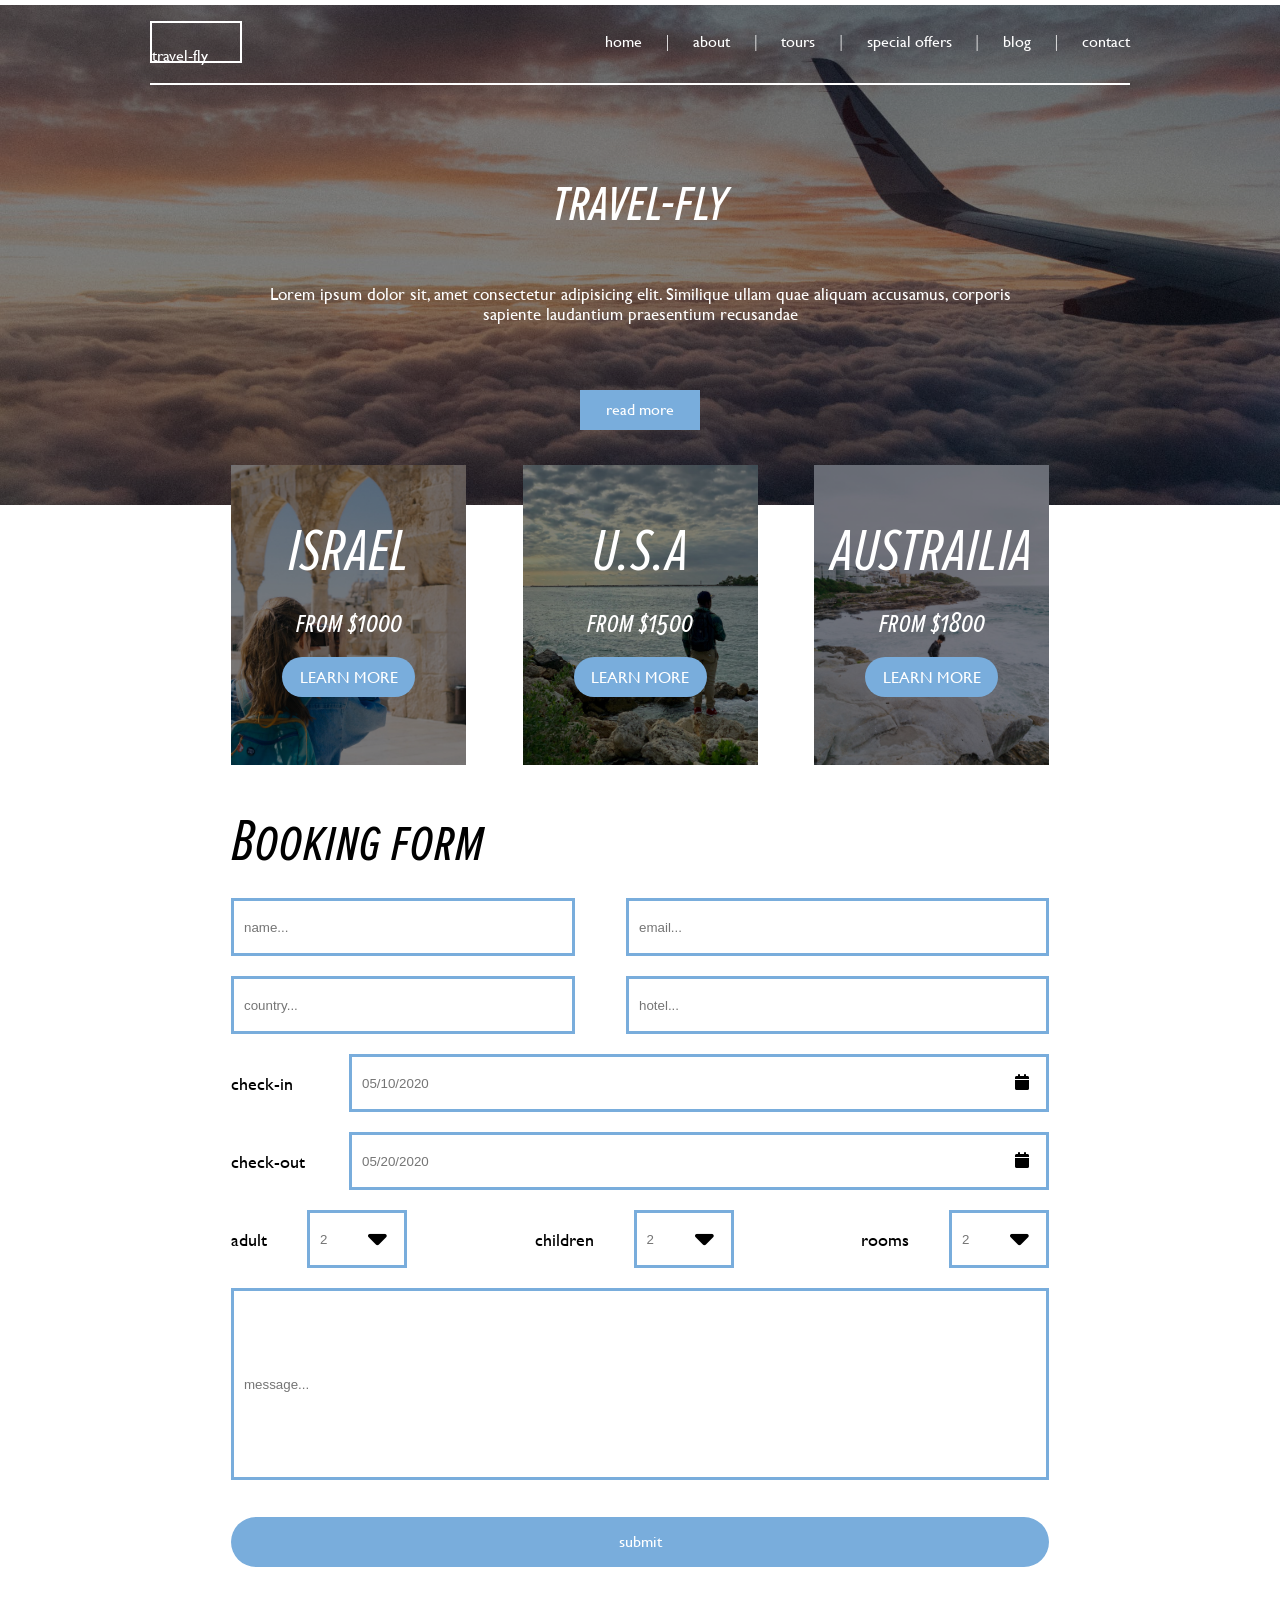
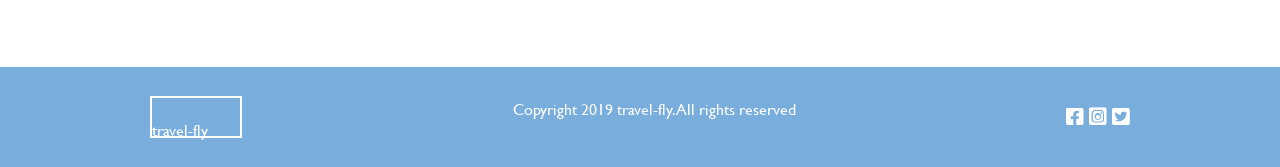
<file: index.html>
<!DOCTYPE html>
<html lang="en">
  <head>
    <meta charset="UTF-8" />
    <meta http-equiv="X-UA-Compatible" content="IE=edge" />
    <meta name="viewport" content="width=device-width, initial-scale=1.0" />
    <title>Start Fly | Travel is Good!</title>
    <link
      rel="stylesheet"
      href="https://cdnjs.cloudflare.com/ajax/libs/font-awesome/6.0.0/css/all.min.css"
      integrity="sha512-9usAa10IRO0HhonpyAIVpjrylPvoDwiPUiKdWk5t3PyolY1cOd4DSE0Ga+ri4AuTroPR5aQvXU9xC6qOPnzFeg=="
      crossorigin="anonymous"
      referrerpolicy="no-referrer"
    />
    <link rel="stylesheet" href="css/styles.css" />
  </head>
  <body>
    <nav>
      <div class="logo">
        <p>travel-fly</p>
      </div>
      <div class="links">
        <a href="index.html">home</a>
        <span>|</span>
        <a href="about.html">about</a>
        <span>|</span>
        <a href="tours.html">tours</a>
        <span>|</span>
        <a href="#">special offers</a>
        <span>|</span>
        <a href="#">blog</a>
        <span>|</span>
        <a href="#">contact</a>
      </div>
    </nav>
    <div class="banner">
      <div class="banner-header1">
        <p>travel-fly</p>
      </div>
      <div class="banner-header2">
        <p>
          Lorem ipsum dolor sit, amet consectetur adipisicing elit. Similique
          ullam quae aliquam accusamus, corporis sapiente laudantium praesentium
          recusandae
        </p>
      </div>
      <div class="read-more">
        <p>read more</p>
      </div>
    </div>

    <div class="form-content">
      <div class="packages-container">
        <div class="package1">
          <div class="package-header">
            <p>ISRAEL</p>
          </div>
          <div class="money">
            <p>from $1000</p>
          </div>
          <div class="learn-more">
            <a href="tour1.html">LEARN MORE</a>
          </div>
        </div>

        <div class="package2">
          <div class="package-header">
            <p>U.S.A</p>
          </div>
          <div class="money">
            <p>from $1500</p>
          </div>
          <div class="learn-more">
            <a href="tour2.html">LEARN MORE</a>
          </div>
        </div>

        <div class="package3">
          <div class="package-header">
            <p>AUSTRAILIA</p>
          </div>
          <div class="money">
            <p>from $1800</p>
          </div>
          <div class="learn-more">
            <a href="tour3.html">LEARN MORE</a>
          </div>
        </div>
      </div>

      <div class="booking">
        <p>Booking form</p>
      </div>

      <div class="top-boxes">
        <div class="holder">
          <input type="text" id="fName" placeholder="name..." />
        </div>

        <div class="holder">
          <input
            type="email"
            class="long-box"
            id="email"
            placeholder="email..."
          />
        </div>
      </div>

      <div class="top-boxes">
        <div class="holder">
          <input type="text" id="fName" placeholder="country..." />
        </div>

        <div class="holder">
          <input
            type="email"
            class="long-box"
            id="email"
            placeholder="hotel..."
          />
        </div>
      </div>

      <div class="middle-boxes">
        <div class="check">check-in</div>
        <div class="holder">
          <input type="text" id="fName" placeholder="05/10/2020" />
          <i class="fa-solid fa-calendar"></i>
        </div>
      </div>

      <div class="middle-boxes">
        <div class="check">check-out</div>
        <div class="holder">
          <input type="text" id="fName" placeholder="05/20/2020" />
          <i class="fa-solid fa-calendar"></i>
        </div>
      </div>

      <div class="bottom-container">
        <div class="bottom-boxes">
          <div class="check">adult</div>
          <div class="holder">
            <input type="text" id="fName" placeholder="2" />
            <i class="fa-solid fa-caret-down"></i>
          </div>
        </div>

        <div class="bottom-boxes">
          <div class="check">children</div>
          <div class="holder">
            <input type="text" id="fName" placeholder="2" />
            <i class="fa-solid fa-caret-down"></i>
          </div>
        </div>

        <div class="bottom-boxes">
          <div class="check">rooms</div>
          <div class="holder">
            <input type="text" id="fName" placeholder="2" />
            <i class="fa-solid fa-caret-down"></i>
          </div>
        </div>
      </div>

      <div class="message-box">
        <div class="holder">
          <input type="text" id="fName" placeholder="message..." />
        </div>
      </div>

      <div class="submit">
        <p>submit</p>
      </div>
    </div>

    <div class="footer">
      <div class="footer-container">
        <div class="logo-footer">
          <p>travel-fly</p>
        </div>
        <div class="footer-text">
          <p>Copyright 2019 travel-fly. All rights reserved</p>
        </div>
        <div class="icons">
          <i class="fab fa-facebook-square"></i>
          <i class="fa-brands fa-instagram-square"></i>
          <i class="fa-brands fa-twitter-square"></i>
        </div>
      </div>
    </div>
  </body>
</html>
</file>
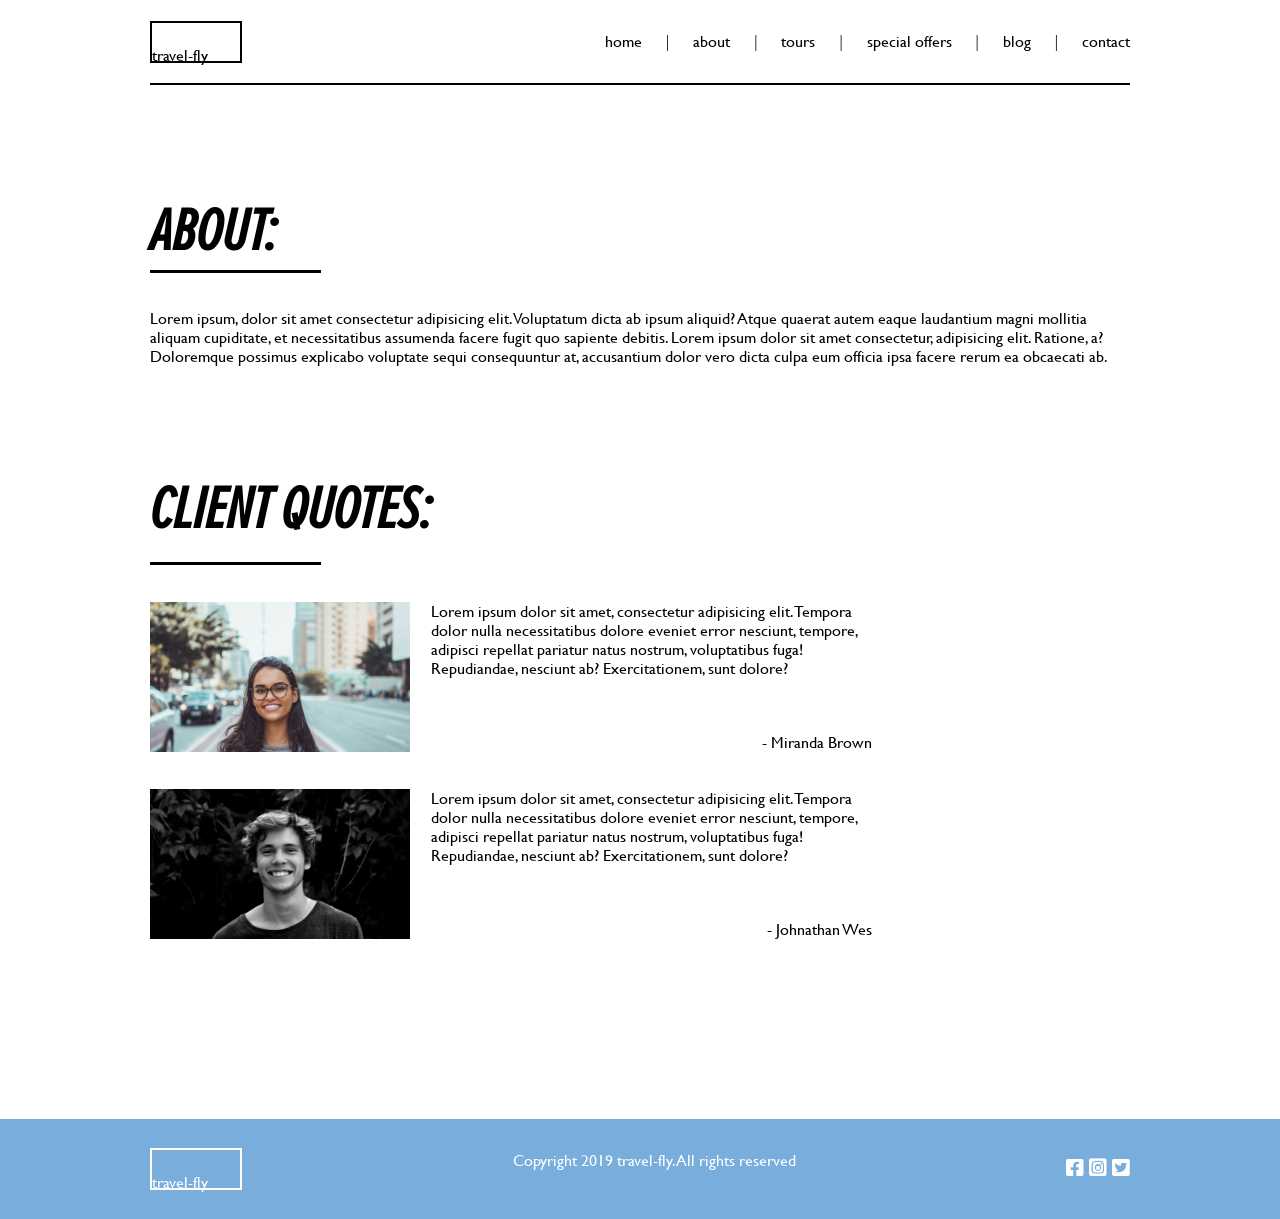
<file: about.html>
<!DOCTYPE html>
<html lang="en">
  <head>
    <meta charset="UTF-8" />
    <meta http-equiv="X-UA-Compatible" content="IE=edge" />
    <meta name="viewport" content="width=device-width, initial-scale=1.0" />
    <title>Tours</title>
    <link
      rel="stylesheet"
      href="https://cdnjs.cloudflare.com/ajax/libs/font-awesome/6.0.0/css/all.min.css"
      integrity="sha512-9usAa10IRO0HhonpyAIVpjrylPvoDwiPUiKdWk5t3PyolY1cOd4DSE0Ga+ri4AuTroPR5aQvXU9xC6qOPnzFeg=="
      crossorigin="anonymous"
      referrerpolicy="no-referrer"
    />
    <link rel="stylesheet" href="css/styles.css" />
  </head>
  <body>
    <nav class="black-nav">
      <div class="logo-black">
        <p>travel-fly</p>
      </div>
      <div class="links-black">
        <a href="index.html">home</a>
        <span>|</span>
        <a href="about.html">about</a>
        <span>|</span>
        <a href="tours.html">tours</a>
        <span>|</span>
        <a href="#">special offers</a>
        <span>|</span>
        <a href="#">blog</a>
        <span>|</span>
        <a href="#">contact</a>
      </div>
    </nav>
    <div id="app">
      <div class="about">
        <div class="about-header">
          <h1>ABOUT:</h1>
          <div class="rect"></div>
          <p>
            Lorem ipsum, dolor sit amet consectetur adipisicing elit. Voluptatum
            dicta ab ipsum aliquid? Atque quaerat autem eaque laudantium magni
            mollitia aliquam cupiditate, et necessitatibus assumenda facere
            fugit quo sapiente debitis. Lorem ipsum dolor sit amet consectetur,
            adipisicing elit. Ratione, a? Doloremque possimus explicabo
            voluptate sequi consequuntur at, accusantium dolor vero dicta culpa
            eum officia ipsa facere rerum ea obcaecati ab.
          </p>
        </div>
        <div class="about-client-quotes">
          <h1 class="client-quote-title">CLIENT QUOTES:</h1>
          <div class="rect"></div>
          <div class="client-box">
            <div class="client-image">
              <img src="images/about-client-01.jpg" alt="img1" />
            </div>
            <div class="client-quote">
              <p>
                Lorem ipsum dolor sit amet, consectetur adipisicing elit.
                Tempora dolor nulla necessitatibus dolore eveniet error
                nesciunt, tempore, adipisci repellat pariatur natus nostrum,
                voluptatibus fuga! Repudiandae, nesciunt ab? Exercitationem,
                sunt dolore?
              </p>
            </div>
            <div class="client-name">- Miranda Brown</div>
          </div>
          <div class="client-box">
            <div class="client-image">
              <img src="images/about-client-02.jpg" alt="img1" />
            </div>
            <div class="client-quote">
              <p>
                Lorem ipsum dolor sit amet, consectetur adipisicing elit.
                Tempora dolor nulla necessitatibus dolore eveniet error
                nesciunt, tempore, adipisci repellat pariatur natus nostrum,
                voluptatibus fuga! Repudiandae, nesciunt ab? Exercitationem,
                sunt dolore?
              </p>
            </div>
            <div class="client-name">- Johnathan Wes</div>
          </div>
        </div>
      </div>
    </div>
    <div class="footer">
      <div class="footer-container">
        <div class="logo-footer">
          <p>travel-fly</p>
        </div>
        <div class="footer-text">
          <p>Copyright 2019 travel-fly. All rights reserved</p>
        </div>
        <div class="icons">
          <i class="fab fa-facebook-square"></i>
          <i class="fa-brands fa-instagram-square"></i>
          <i class="fa-brands fa-twitter-square"></i>
        </div>
      </div>
    </div>
  </body>
</html>
</file>
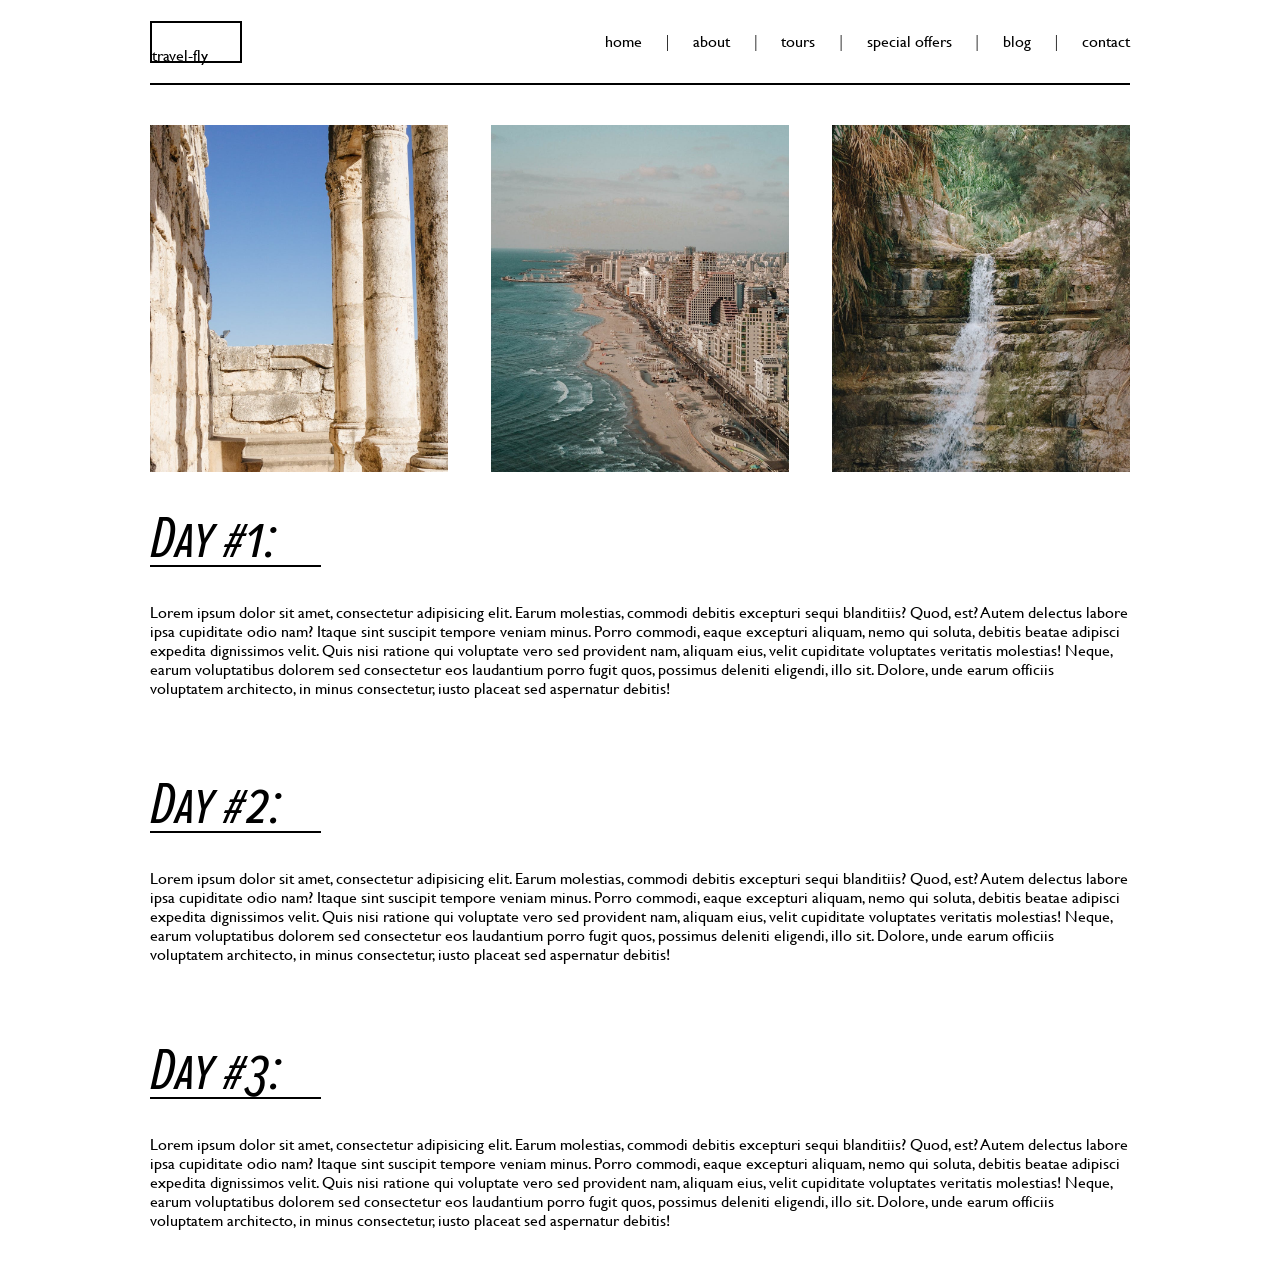
<file: tour1.html>
<!DOCTYPE html>
<html lang="en">
  <head>
    <meta charset="UTF-8" />
    <meta http-equiv="X-UA-Compatible" content="IE=edge" />
    <meta name="viewport" content="width=device-width, initial-scale=1.0" />
    <title>Tour 1</title>
    <link
      rel="stylesheet"
      href="https://cdnjs.cloudflare.com/ajax/libs/font-awesome/6.0.0/css/all.min.css"
      integrity="sha512-9usAa10IRO0HhonpyAIVpjrylPvoDwiPUiKdWk5t3PyolY1cOd4DSE0Ga+ri4AuTroPR5aQvXU9xC6qOPnzFeg=="
      crossorigin="anonymous"
      referrerpolicy="no-referrer"
    />
    <link rel="stylesheet" href="css/styles.css" />
  </head>
  <body>
    <nav class="black-nav">
      <div class="logo-black">
        <p>travel-fly</p>
      </div>
      <div class="links-black">
        <a href="index.html">home</a>
        <span>|</span>
        <a href="about.html">about</a>
        <span>|</span>
        <a href="tours.html">tours</a>
        <span>|</span>
        <a href="#">special offers</a>
        <span>|</span>
        <a href="#">blog</a>
        <span>|</span>
        <a href="#">contact</a>
      </div>
    </nav>

    <div class="tour1-hero">
      <div class="tour1-img"></div>
    </div>

    <div class="tour-image-container">
      <div class="tour-images">
        <div class="tour-image-1"></div>
        <div class="tour-image-2"></div>
        <div class="tour-image-3"></div>
      </div>
    </div>

    <div class="tour-text-form">
      <div class="tour-text-container">
        <div class="tour-text">
          <div class="tour-text-h1-1">Day #1:</div>
          <div class="underline"></div>
          <p>
            Lorem ipsum dolor sit amet, consectetur adipisicing elit. Earum
            molestias, commodi debitis excepturi sequi blanditiis? Quod, est?
            Autem delectus labore ipsa cupiditate odio nam? Itaque sint suscipit
            tempore veniam minus. Porro commodi, eaque excepturi aliquam, nemo
            qui soluta, debitis beatae adipisci expedita dignissimos velit. Quis
            nisi ratione qui voluptate vero sed provident nam, aliquam eius,
            velit cupiditate voluptates veritatis molestias! Neque, earum
            voluptatibus dolorem sed consectetur eos laudantium porro fugit
            quos, possimus deleniti eligendi, illo sit. Dolore, unde earum
            officiis voluptatem architecto, in minus consectetur, iusto placeat
            sed aspernatur debitis!
          </p>
        </div>
        <div class="tour-text">
          <div class="tour-text-h1-1">Day #2:</div>
          <div class="underline"></div>
          <p>
            Lorem ipsum dolor sit amet, consectetur adipisicing elit. Earum
            molestias, commodi debitis excepturi sequi blanditiis? Quod, est?
            Autem delectus labore ipsa cupiditate odio nam? Itaque sint suscipit
            tempore veniam minus. Porro commodi, eaque excepturi aliquam, nemo
            qui soluta, debitis beatae adipisci expedita dignissimos velit. Quis
            nisi ratione qui voluptate vero sed provident nam, aliquam eius,
            velit cupiditate voluptates veritatis molestias! Neque, earum
            voluptatibus dolorem sed consectetur eos laudantium porro fugit
            quos, possimus deleniti eligendi, illo sit. Dolore, unde earum
            officiis voluptatem architecto, in minus consectetur, iusto placeat
            sed aspernatur debitis!
          </p>
        </div>
        <div class="tour-text">
          <div class="tour-text-h1-1">Day #3:</div>
          <div class="underline"></div>
          <p>
            Lorem ipsum dolor sit amet, consectetur adipisicing elit. Earum
            molestias, commodi debitis excepturi sequi blanditiis? Quod, est?
            Autem delectus labore ipsa cupiditate odio nam? Itaque sint suscipit
            tempore veniam minus. Porro commodi, eaque excepturi aliquam, nemo
            qui soluta, debitis beatae adipisci expedita dignissimos velit. Quis
            nisi ratione qui voluptate vero sed provident nam, aliquam eius,
            velit cupiditate voluptates veritatis molestias! Neque, earum
            voluptatibus dolorem sed consectetur eos laudantium porro fugit
            quos, possimus deleniti eligendi, illo sit. Dolore, unde earum
            officiis voluptatem architecto, in minus consectetur, iusto placeat
            sed aspernatur debitis!
          </p>
        </div>
      </div>
    </div>
  </body>
</html>
</file>
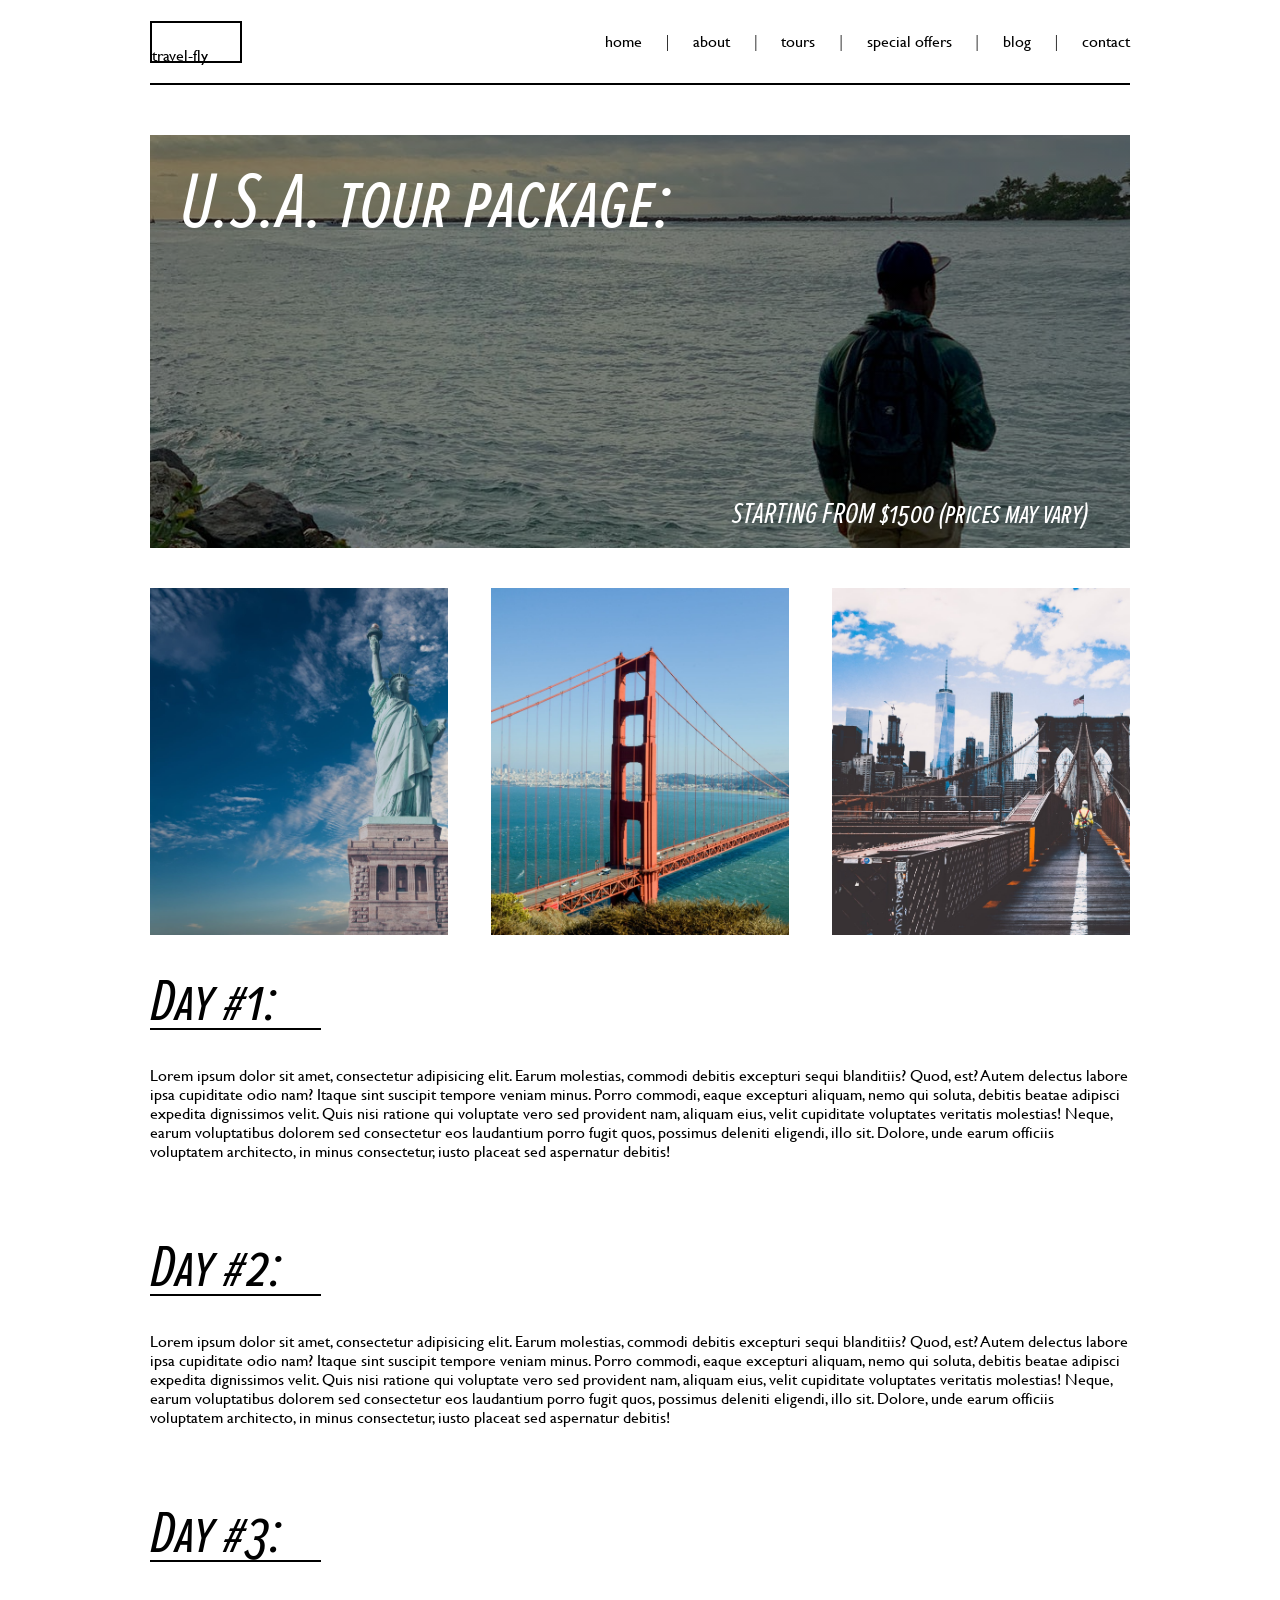
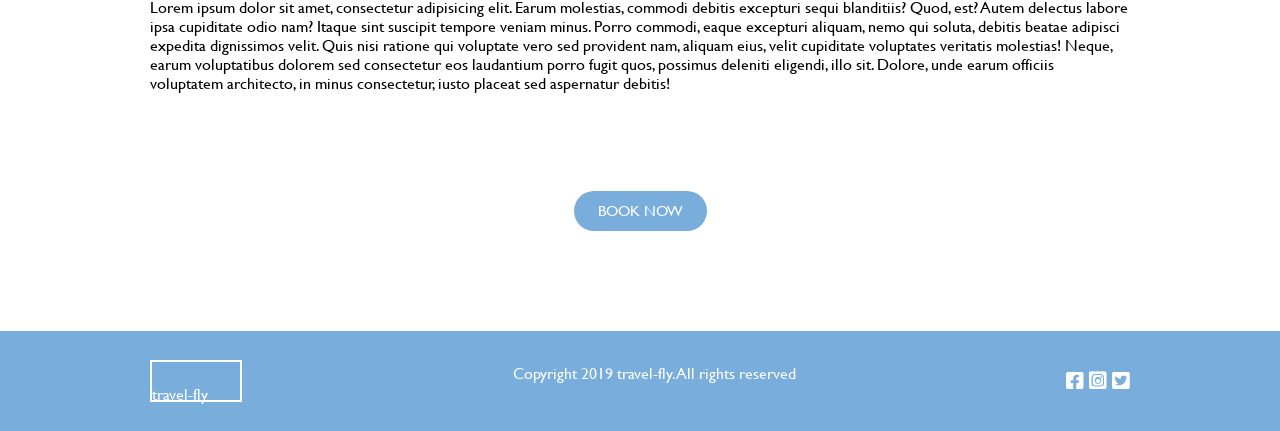
<file: tour2.html>
<!DOCTYPE html>
<html lang="en">
  <head>
    <meta charset="UTF-8" />
    <meta http-equiv="X-UA-Compatible" content="IE=edge" />
    <meta name="viewport" content="width=device-width, initial-scale=1.0" />
    <title>Tour 2</title>
    <link
      rel="stylesheet"
      href="https://cdnjs.cloudflare.com/ajax/libs/font-awesome/6.0.0/css/all.min.css"
      integrity="sha512-9usAa10IRO0HhonpyAIVpjrylPvoDwiPUiKdWk5t3PyolY1cOd4DSE0Ga+ri4AuTroPR5aQvXU9xC6qOPnzFeg=="
      crossorigin="anonymous"
      referrerpolicy="no-referrer"
    />
    <link rel="stylesheet" href="css/styles.css" />
  </head>
  <body>
    <nav class="black-nav">
      <div class="logo-black">
        <p>travel-fly</p>
      </div>
      <div class="links-black">
        <a href="index.html">home</a>
        <span>|</span>
        <a href="about.html">about</a>
        <span>|</span>
        <a href="tours.html">tours</a>
        <span>|</span>
        <a href="#">special offers</a>
        <span>|</span>
        <a href="#">blog</a>
        <span>|</span>
        <a href="#">contact</a>
      </div>
    </nav>

    <div class="tour-hero">
      <div class="tour2-img">
        <p>U.S.A. tour package:</p>
        <p class="tour2-price">STARTING FROM $1500 (prices may vary)</p>
      </div>
    </div>

    <div class="tour-image-container">
      <div class="tour-images">
        <div class="tour2-image-1"></div>
        <div class="tour2-image-2"></div>
        <div class="tour2-image-3"></div>
      </div>
    </div>

    <div class="tour-text-form">
      <div class="tour-text-container">
        <div class="tour-text">
          <div class="tour-text-h1-1">Day #1:</div>
          <div class="underline"></div>
          <p>
            Lorem ipsum dolor sit amet, consectetur adipisicing elit. Earum
            molestias, commodi debitis excepturi sequi blanditiis? Quod, est?
            Autem delectus labore ipsa cupiditate odio nam? Itaque sint suscipit
            tempore veniam minus. Porro commodi, eaque excepturi aliquam, nemo
            qui soluta, debitis beatae adipisci expedita dignissimos velit. Quis
            nisi ratione qui voluptate vero sed provident nam, aliquam eius,
            velit cupiditate voluptates veritatis molestias! Neque, earum
            voluptatibus dolorem sed consectetur eos laudantium porro fugit
            quos, possimus deleniti eligendi, illo sit. Dolore, unde earum
            officiis voluptatem architecto, in minus consectetur, iusto placeat
            sed aspernatur debitis!
          </p>
        </div>
        <div class="tour-text">
          <div class="tour-text-h1-1">Day #2:</div>
          <div class="underline"></div>
          <p>
            Lorem ipsum dolor sit amet, consectetur adipisicing elit. Earum
            molestias, commodi debitis excepturi sequi blanditiis? Quod, est?
            Autem delectus labore ipsa cupiditate odio nam? Itaque sint suscipit
            tempore veniam minus. Porro commodi, eaque excepturi aliquam, nemo
            qui soluta, debitis beatae adipisci expedita dignissimos velit. Quis
            nisi ratione qui voluptate vero sed provident nam, aliquam eius,
            velit cupiditate voluptates veritatis molestias! Neque, earum
            voluptatibus dolorem sed consectetur eos laudantium porro fugit
            quos, possimus deleniti eligendi, illo sit. Dolore, unde earum
            officiis voluptatem architecto, in minus consectetur, iusto placeat
            sed aspernatur debitis!
          </p>
        </div>
        <div class="tour-text">
          <div class="tour-text-h1-1">Day #3:</div>
          <div class="underline"></div>
          <p>
            Lorem ipsum dolor sit amet, consectetur adipisicing elit. Earum
            molestias, commodi debitis excepturi sequi blanditiis? Quod, est?
            Autem delectus labore ipsa cupiditate odio nam? Itaque sint suscipit
            tempore veniam minus. Porro commodi, eaque excepturi aliquam, nemo
            qui soluta, debitis beatae adipisci expedita dignissimos velit. Quis
            nisi ratione qui voluptate vero sed provident nam, aliquam eius,
            velit cupiditate voluptates veritatis molestias! Neque, earum
            voluptatibus dolorem sed consectetur eos laudantium porro fugit
            quos, possimus deleniti eligendi, illo sit. Dolore, unde earum
            officiis voluptatem architecto, in minus consectetur, iusto placeat
            sed aspernatur debitis!
          </p>
        </div>
      </div>
    </div>

    <div class="book-now">
      <div class="book-now-object">
        <p>BOOK NOW</p>
      </div>
    </div>

    <div class="footer">
      <div class="footer-container">
        <div class="logo-footer">
          <p>travel-fly</p>
        </div>
        <div class="footer-text">
          <p>Copyright 2019 travel-fly. All rights reserved</p>
        </div>
        <div class="icons">
          <i class="fab fa-facebook-square"></i>
          <i class="fa-brands fa-instagram-square"></i>
          <i class="fa-brands fa-twitter-square"></i>
        </div>
      </div>
    </div>
  </body>
</html>
</file>
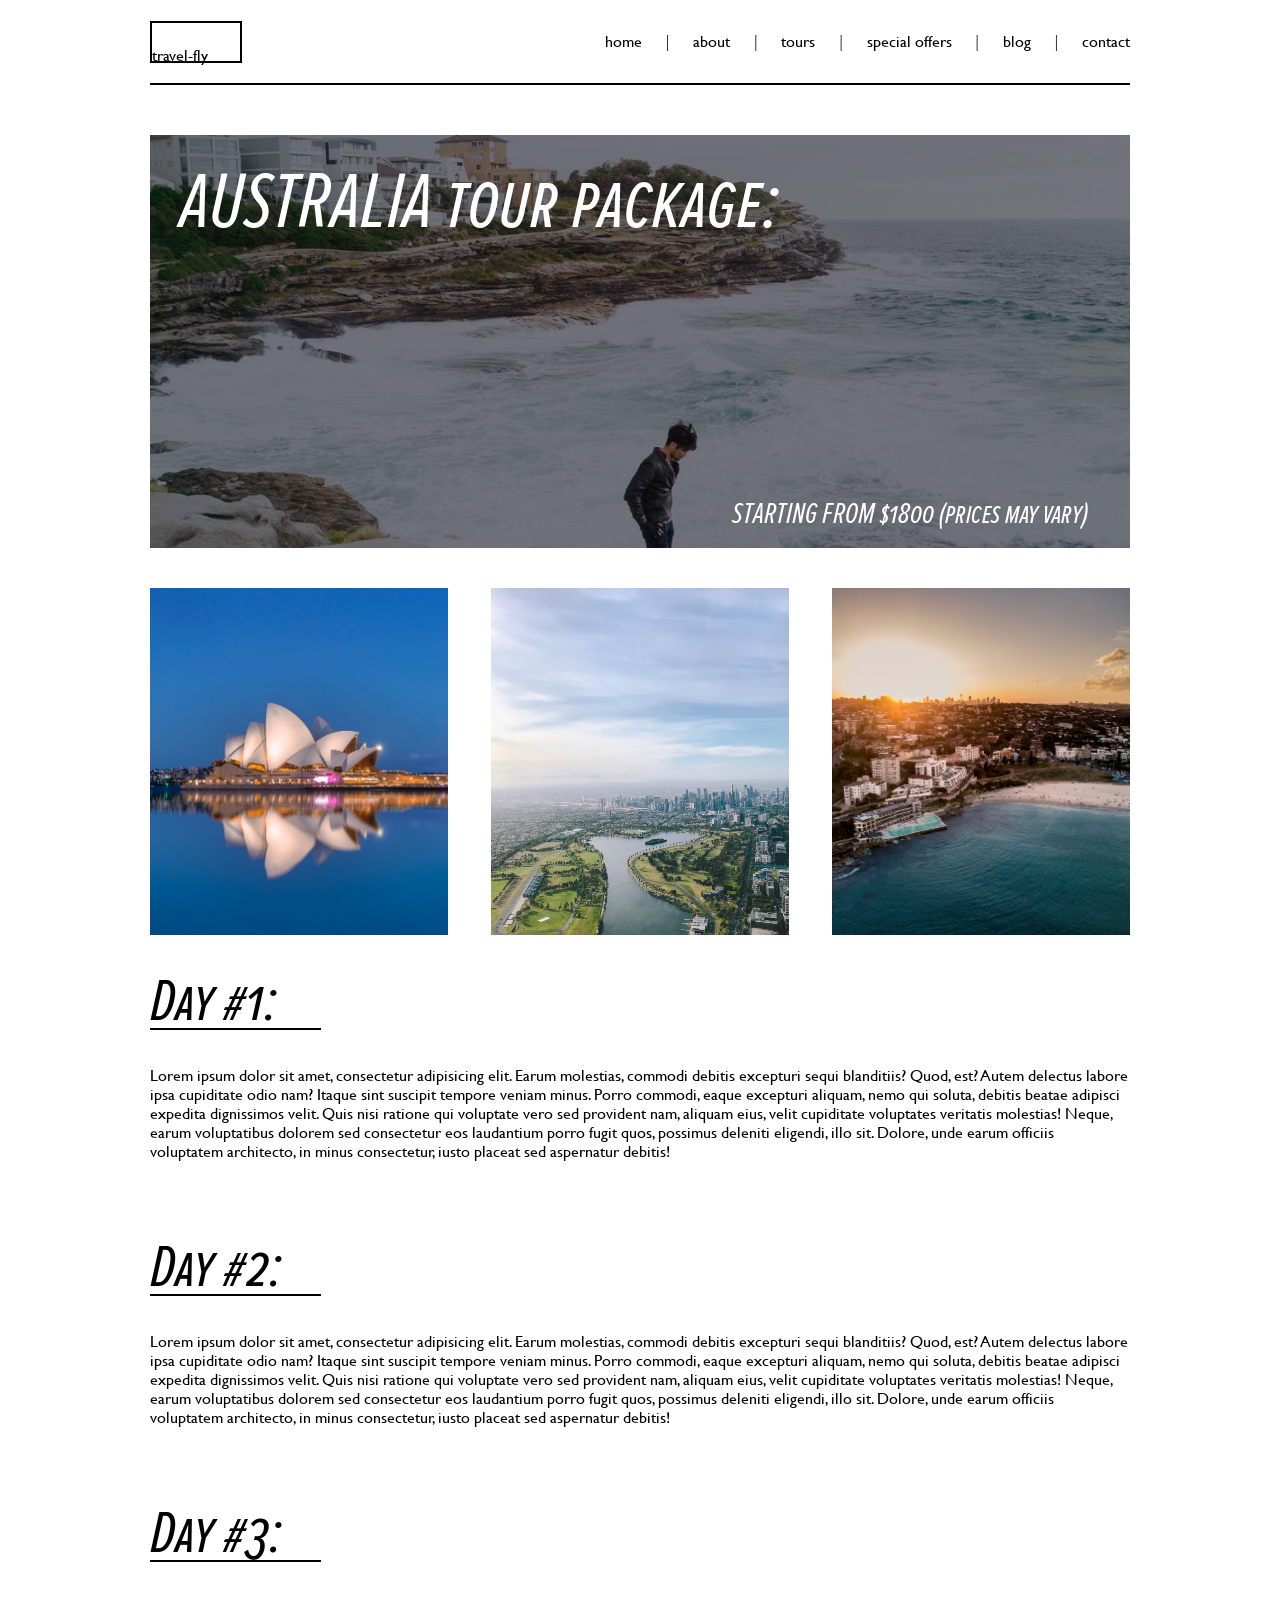
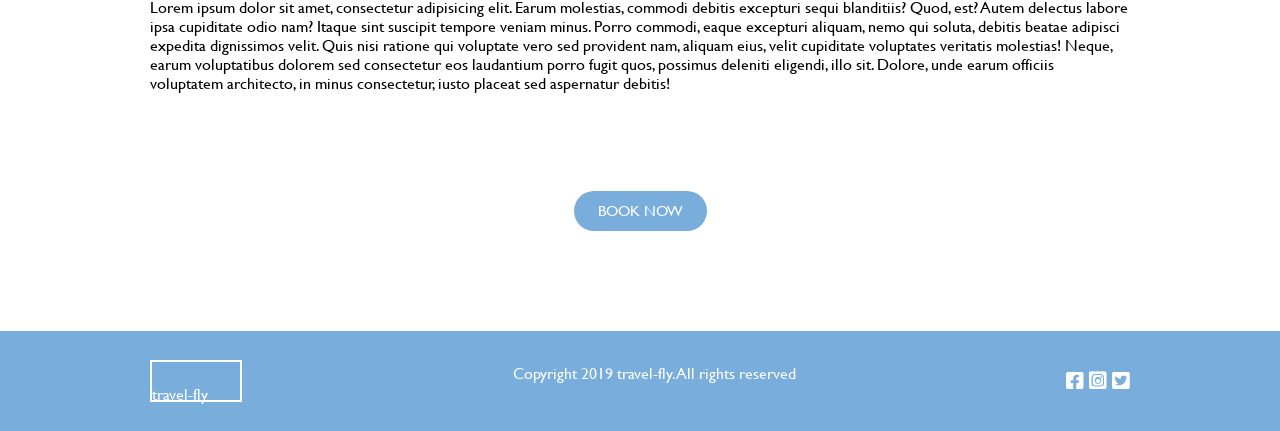
<file: tour3.html>
<!DOCTYPE html>
<html lang="en">
  <head>
    <meta charset="UTF-8" />
    <meta http-equiv="X-UA-Compatible" content="IE=edge" />
    <meta name="viewport" content="width=device-width, initial-scale=1.0" />
    <title>Tour 3</title>
    <link
      rel="stylesheet"
      href="https://cdnjs.cloudflare.com/ajax/libs/font-awesome/6.0.0/css/all.min.css"
      integrity="sha512-9usAa10IRO0HhonpyAIVpjrylPvoDwiPUiKdWk5t3PyolY1cOd4DSE0Ga+ri4AuTroPR5aQvXU9xC6qOPnzFeg=="
      crossorigin="anonymous"
      referrerpolicy="no-referrer"
    />
    <link rel="stylesheet" href="css/styles.css" />
  </head>
  <body>
    <nav class="black-nav">
      <div class="logo-black">
        <p>travel-fly</p>
      </div>
      <div class="links-black">
        <a href="index.html">home</a>
        <span>|</span>
        <a href="about.html">about</a>
        <span>|</span>
        <a href="tours.html">tours</a>
        <span>|</span>
        <a href="#">special offers</a>
        <span>|</span>
        <a href="#">blog</a>
        <span>|</span>
        <a href="#">contact</a>
      </div>
    </nav>

    <div class="tour-hero">
      <div class="tour3-img">
        <p>AUSTRALIA tour package:</p>
        <p class="tour3-price">STARTING FROM $1800 (prices may vary)</p>
      </div>
    </div>

    <div class="tour-image-container">
      <div class="tour-images">
        <div class="tour3-image-1"></div>
        <div class="tour3-image-2"></div>
        <div class="tour3-image-3"></div>
      </div>
    </div>

    <div class="tour-text-form">
      <div class="tour-text-container">
        <div class="tour-text">
          <div class="tour-text-h1-1">Day #1:</div>
          <div class="underline"></div>
          <p>
            Lorem ipsum dolor sit amet, consectetur adipisicing elit. Earum
            molestias, commodi debitis excepturi sequi blanditiis? Quod, est?
            Autem delectus labore ipsa cupiditate odio nam? Itaque sint suscipit
            tempore veniam minus. Porro commodi, eaque excepturi aliquam, nemo
            qui soluta, debitis beatae adipisci expedita dignissimos velit. Quis
            nisi ratione qui voluptate vero sed provident nam, aliquam eius,
            velit cupiditate voluptates veritatis molestias! Neque, earum
            voluptatibus dolorem sed consectetur eos laudantium porro fugit
            quos, possimus deleniti eligendi, illo sit. Dolore, unde earum
            officiis voluptatem architecto, in minus consectetur, iusto placeat
            sed aspernatur debitis!
          </p>
        </div>
        <div class="tour-text">
          <div class="tour-text-h1-1">Day #2:</div>
          <div class="underline"></div>
          <p>
            Lorem ipsum dolor sit amet, consectetur adipisicing elit. Earum
            molestias, commodi debitis excepturi sequi blanditiis? Quod, est?
            Autem delectus labore ipsa cupiditate odio nam? Itaque sint suscipit
            tempore veniam minus. Porro commodi, eaque excepturi aliquam, nemo
            qui soluta, debitis beatae adipisci expedita dignissimos velit. Quis
            nisi ratione qui voluptate vero sed provident nam, aliquam eius,
            velit cupiditate voluptates veritatis molestias! Neque, earum
            voluptatibus dolorem sed consectetur eos laudantium porro fugit
            quos, possimus deleniti eligendi, illo sit. Dolore, unde earum
            officiis voluptatem architecto, in minus consectetur, iusto placeat
            sed aspernatur debitis!
          </p>
        </div>
        <div class="tour-text">
          <div class="tour-text-h1-1">Day #3:</div>
          <div class="underline"></div>
          <p>
            Lorem ipsum dolor sit amet, consectetur adipisicing elit. Earum
            molestias, commodi debitis excepturi sequi blanditiis? Quod, est?
            Autem delectus labore ipsa cupiditate odio nam? Itaque sint suscipit
            tempore veniam minus. Porro commodi, eaque excepturi aliquam, nemo
            qui soluta, debitis beatae adipisci expedita dignissimos velit. Quis
            nisi ratione qui voluptate vero sed provident nam, aliquam eius,
            velit cupiditate voluptates veritatis molestias! Neque, earum
            voluptatibus dolorem sed consectetur eos laudantium porro fugit
            quos, possimus deleniti eligendi, illo sit. Dolore, unde earum
            officiis voluptatem architecto, in minus consectetur, iusto placeat
            sed aspernatur debitis!
          </p>
        </div>
      </div>
    </div>

    <div class="book-now">
      <div class="book-now-object">
        <p>BOOK NOW</p>
      </div>
    </div>

    <div class="footer">
      <div class="footer-container">
        <div class="logo-footer">
          <p>travel-fly</p>
        </div>
        <div class="footer-text">
          <p>Copyright 2019 travel-fly. All rights reserved</p>
        </div>
        <div class="icons">
          <i class="fab fa-facebook-square"></i>
          <i class="fa-brands fa-instagram-square"></i>
          <i class="fa-brands fa-twitter-square"></i>
        </div>
      </div>
    </div>
  </body>
</html>
</file>
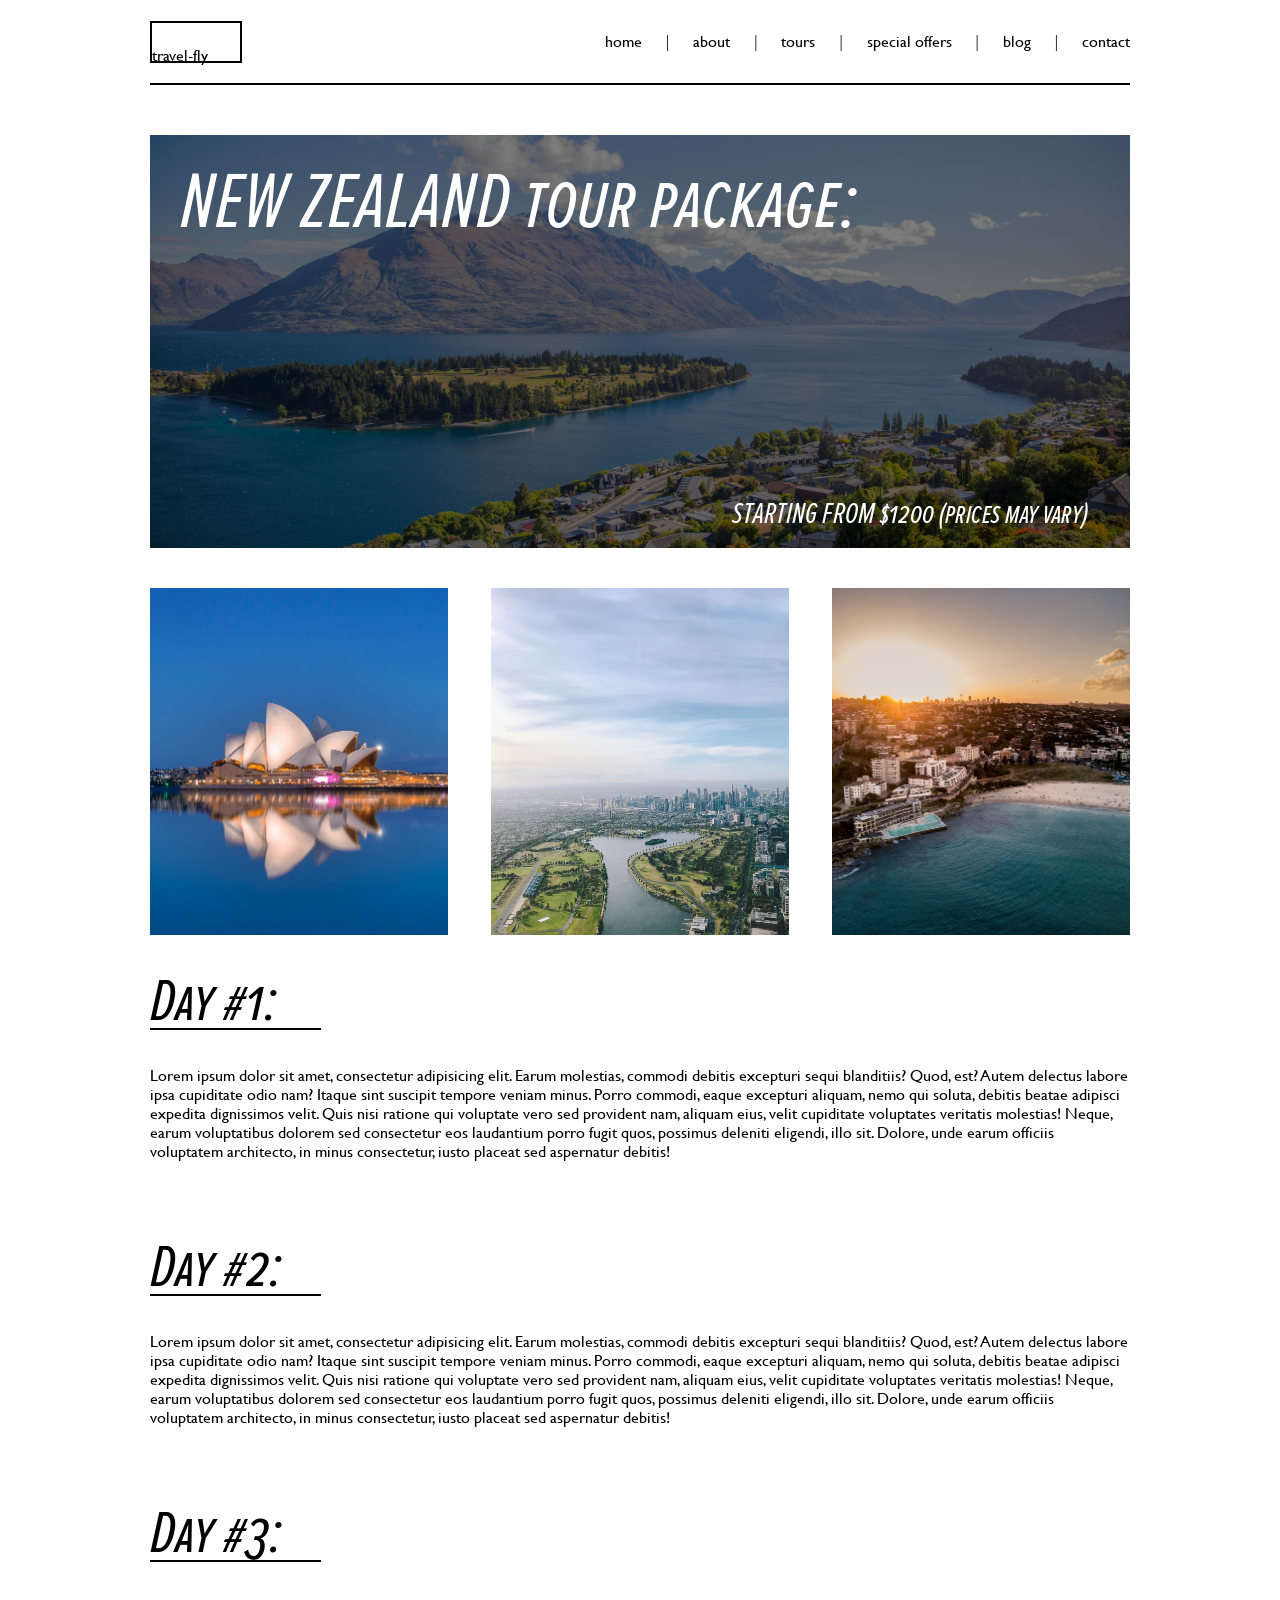
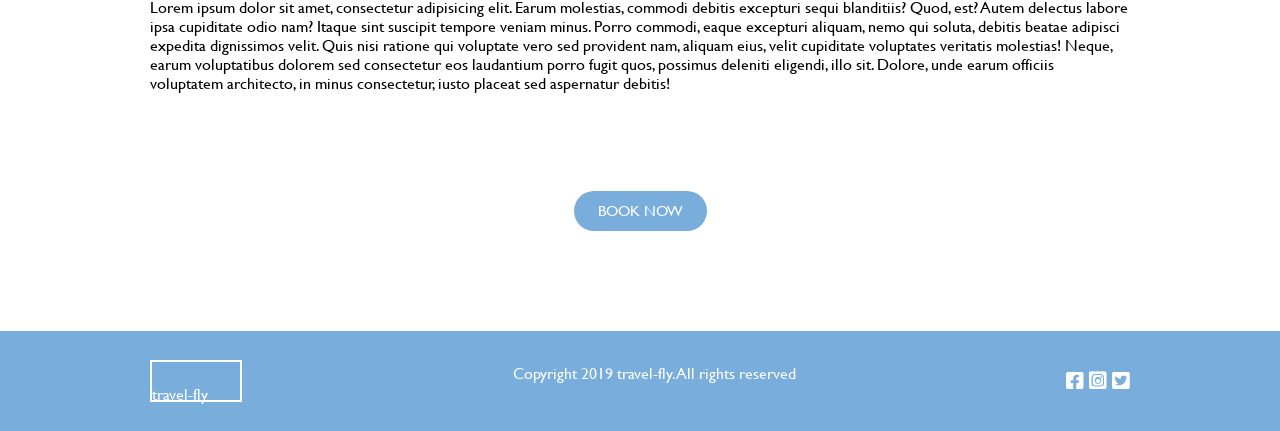
<file: tour4.html>
<!DOCTYPE html>
<html lang="en">
  <head>
    <meta charset="UTF-8" />
    <meta http-equiv="X-UA-Compatible" content="IE=edge" />
    <meta name="viewport" content="width=device-width, initial-scale=1.0" />
    <title>Tour 4</title>
    <link
      rel="stylesheet"
      href="https://cdnjs.cloudflare.com/ajax/libs/font-awesome/6.0.0/css/all.min.css"
      integrity="sha512-9usAa10IRO0HhonpyAIVpjrylPvoDwiPUiKdWk5t3PyolY1cOd4DSE0Ga+ri4AuTroPR5aQvXU9xC6qOPnzFeg=="
      crossorigin="anonymous"
      referrerpolicy="no-referrer"
    />
    <link rel="stylesheet" href="css/styles.css" />
  </head>
  <body>
    <nav class="black-nav">
      <div class="logo-black">
        <p>travel-fly</p>
      </div>
      <div class="links-black">
        <a href="index.html">home</a>
        <span>|</span>
        <a href="about.html">about</a>
        <span>|</span>
        <a href="tours.html">tours</a>
        <span>|</span>
        <a href="#">special offers</a>
        <span>|</span>
        <a href="#">blog</a>
        <span>|</span>
        <a href="#">contact</a>
      </div>
    </nav>

    <div class="tour-hero">
      <div class="tour4-img">
        <p>NEW ZEALAND tour package:</p>
        <p class="tour4-price">STARTING FROM $1200 (prices may vary)</p>
      </div>
    </div>

    <div class="tour-image-container">
      <div class="tour-images">
        <div class="tour4-image-1"></div>
        <div class="tour4-image-2"></div>
        <div class="tour4-image-3"></div>
      </div>
    </div>

    <div class="tour-text-form">
      <div class="tour-text-container">
        <div class="tour-text">
          <div class="tour-text-h1-1">Day #1:</div>
          <div class="underline"></div>
          <p>
            Lorem ipsum dolor sit amet, consectetur adipisicing elit. Earum
            molestias, commodi debitis excepturi sequi blanditiis? Quod, est?
            Autem delectus labore ipsa cupiditate odio nam? Itaque sint suscipit
            tempore veniam minus. Porro commodi, eaque excepturi aliquam, nemo
            qui soluta, debitis beatae adipisci expedita dignissimos velit. Quis
            nisi ratione qui voluptate vero sed provident nam, aliquam eius,
            velit cupiditate voluptates veritatis molestias! Neque, earum
            voluptatibus dolorem sed consectetur eos laudantium porro fugit
            quos, possimus deleniti eligendi, illo sit. Dolore, unde earum
            officiis voluptatem architecto, in minus consectetur, iusto placeat
            sed aspernatur debitis!
          </p>
        </div>
        <div class="tour-text">
          <div class="tour-text-h1-1">Day #2:</div>
          <div class="underline"></div>
          <p>
            Lorem ipsum dolor sit amet, consectetur adipisicing elit. Earum
            molestias, commodi debitis excepturi sequi blanditiis? Quod, est?
            Autem delectus labore ipsa cupiditate odio nam? Itaque sint suscipit
            tempore veniam minus. Porro commodi, eaque excepturi aliquam, nemo
            qui soluta, debitis beatae adipisci expedita dignissimos velit. Quis
            nisi ratione qui voluptate vero sed provident nam, aliquam eius,
            velit cupiditate voluptates veritatis molestias! Neque, earum
            voluptatibus dolorem sed consectetur eos laudantium porro fugit
            quos, possimus deleniti eligendi, illo sit. Dolore, unde earum
            officiis voluptatem architecto, in minus consectetur, iusto placeat
            sed aspernatur debitis!
          </p>
        </div>
        <div class="tour-text">
          <div class="tour-text-h1-1">Day #3:</div>
          <div class="underline"></div>
          <p>
            Lorem ipsum dolor sit amet, consectetur adipisicing elit. Earum
            molestias, commodi debitis excepturi sequi blanditiis? Quod, est?
            Autem delectus labore ipsa cupiditate odio nam? Itaque sint suscipit
            tempore veniam minus. Porro commodi, eaque excepturi aliquam, nemo
            qui soluta, debitis beatae adipisci expedita dignissimos velit. Quis
            nisi ratione qui voluptate vero sed provident nam, aliquam eius,
            velit cupiditate voluptates veritatis molestias! Neque, earum
            voluptatibus dolorem sed consectetur eos laudantium porro fugit
            quos, possimus deleniti eligendi, illo sit. Dolore, unde earum
            officiis voluptatem architecto, in minus consectetur, iusto placeat
            sed aspernatur debitis!
          </p>
        </div>
      </div>
    </div>

    <div class="book-now">
      <div class="book-now-object">
        <p>BOOK NOW</p>
      </div>
    </div>

    <div class="footer">
      <div class="footer-container">
        <div class="logo-footer">
          <p>travel-fly</p>
        </div>
        <div class="footer-text">
          <p>Copyright 2019 travel-fly. All rights reserved</p>
        </div>
        <div class="icons">
          <i class="fab fa-facebook-square"></i>
          <i class="fa-brands fa-instagram-square"></i>
          <i class="fa-brands fa-twitter-square"></i>
        </div>
      </div>
    </div>
  </body>
</html>
</file>
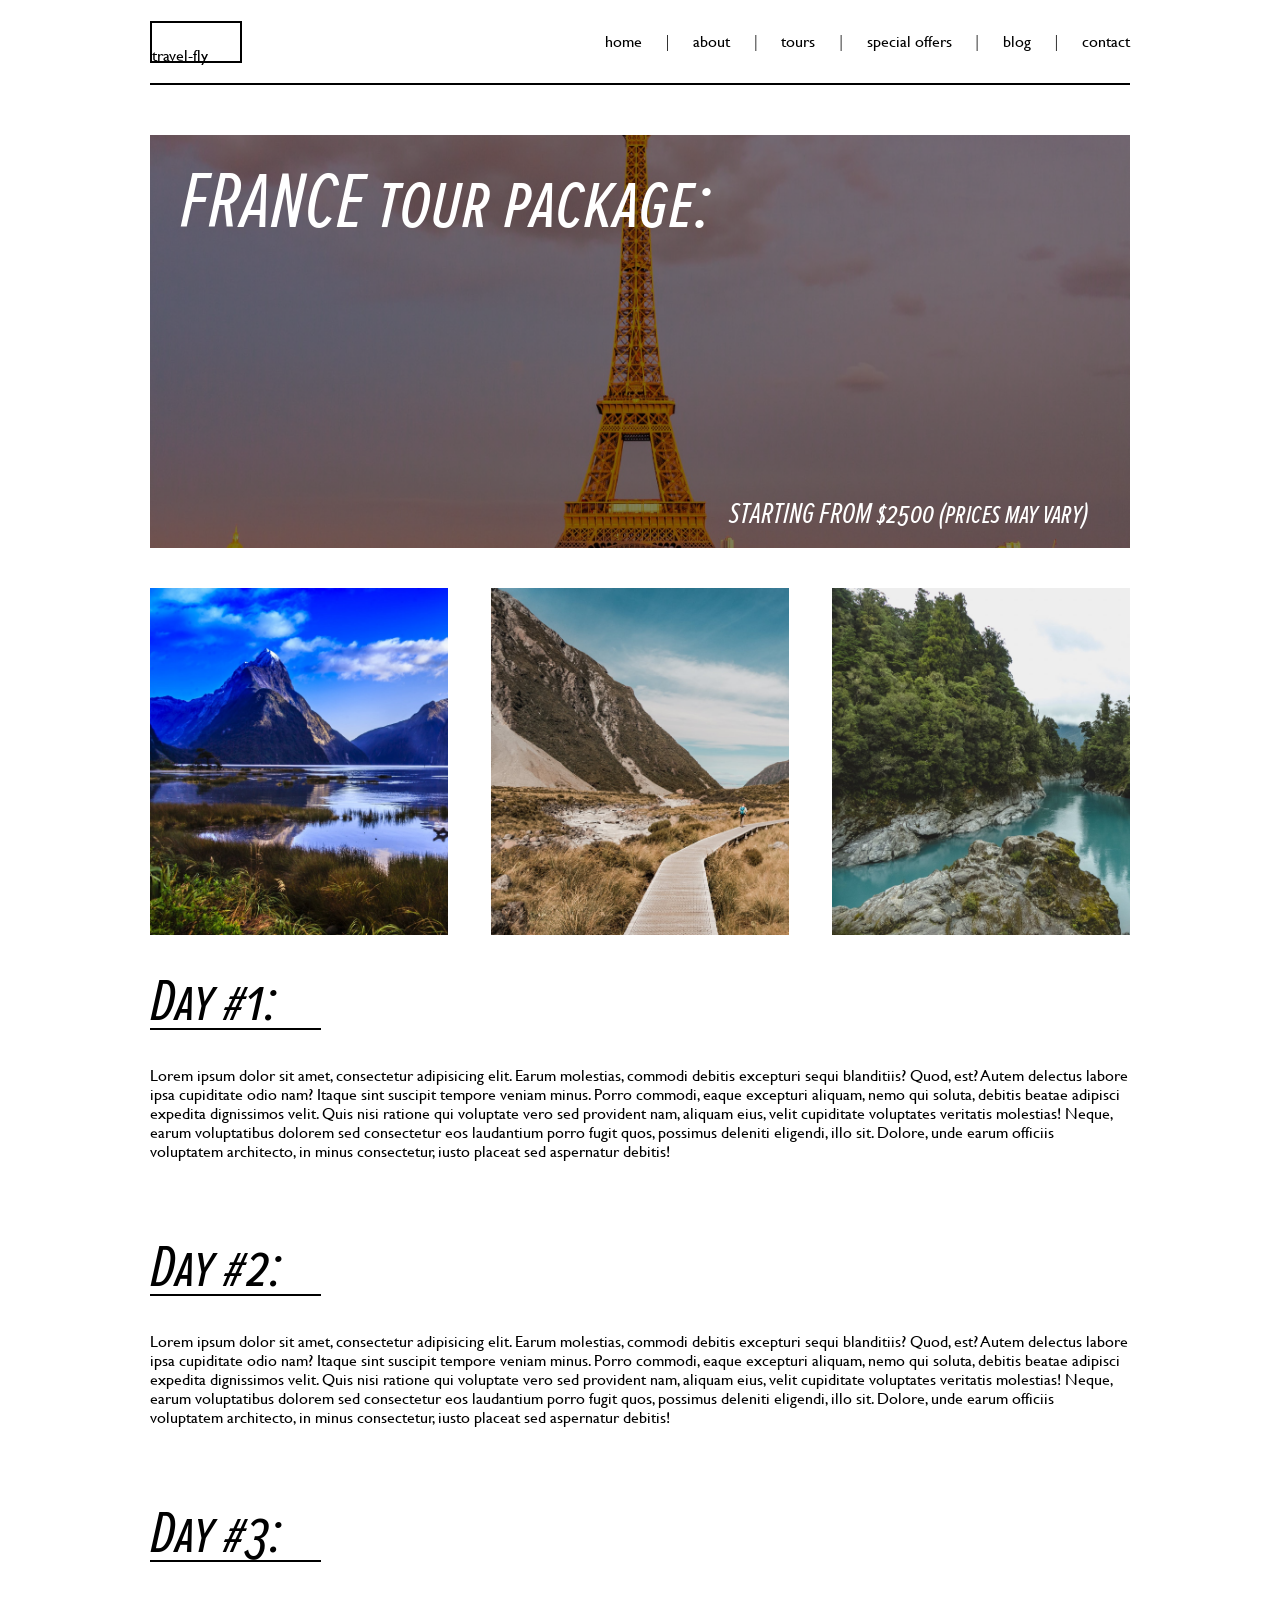
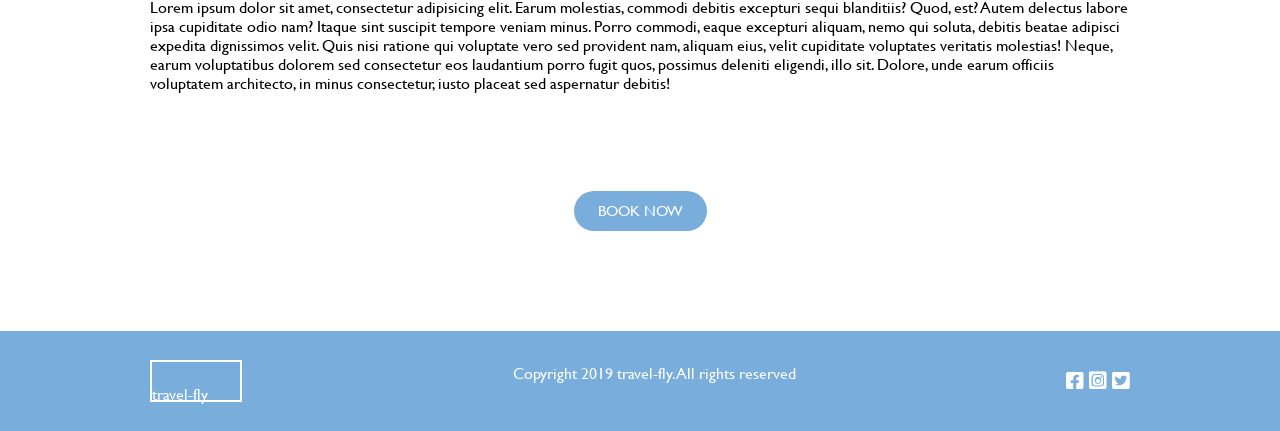
<file: tour5.html>
<!DOCTYPE html>
<html lang="en">
  <head>
    <meta charset="UTF-8" />
    <meta http-equiv="X-UA-Compatible" content="IE=edge" />
    <meta name="viewport" content="width=device-width, initial-scale=1.0" />
    <title>Tour 5</title>
    <link
      rel="stylesheet"
      href="https://cdnjs.cloudflare.com/ajax/libs/font-awesome/6.0.0/css/all.min.css"
      integrity="sha512-9usAa10IRO0HhonpyAIVpjrylPvoDwiPUiKdWk5t3PyolY1cOd4DSE0Ga+ri4AuTroPR5aQvXU9xC6qOPnzFeg=="
      crossorigin="anonymous"
      referrerpolicy="no-referrer"
    />
    <link rel="stylesheet" href="css/styles.css" />
  </head>
  <body>
    <nav class="black-nav">
      <div class="logo-black">
        <p>travel-fly</p>
      </div>
      <div class="links-black">
        <a href="index.html">home</a>
        <span>|</span>
        <a href="about.html">about</a>
        <span>|</span>
        <a href="tours.html">tours</a>
        <span>|</span>
        <a href="#">special offers</a>
        <span>|</span>
        <a href="#">blog</a>
        <span>|</span>
        <a href="#">contact</a>
      </div>
    </nav>

    <div class="tour-hero">
      <div class="tour5-img">
        <p>FRANCE tour package:</p>
        <p class="tour5-price">STARTING FROM $2500 (prices may vary)</p>
      </div>
    </div>

    <div class="tour-image-container">
      <div class="tour-images">
        <div class="tour5-image-1"></div>
        <div class="tour5-image-2"></div>
        <div class="tour5-image-3"></div>
      </div>
    </div>

    <div class="tour-text-form">
      <div class="tour-text-container">
        <div class="tour-text">
          <div class="tour-text-h1-1">Day #1:</div>
          <div class="underline"></div>
          <p>
            Lorem ipsum dolor sit amet, consectetur adipisicing elit. Earum
            molestias, commodi debitis excepturi sequi blanditiis? Quod, est?
            Autem delectus labore ipsa cupiditate odio nam? Itaque sint suscipit
            tempore veniam minus. Porro commodi, eaque excepturi aliquam, nemo
            qui soluta, debitis beatae adipisci expedita dignissimos velit. Quis
            nisi ratione qui voluptate vero sed provident nam, aliquam eius,
            velit cupiditate voluptates veritatis molestias! Neque, earum
            voluptatibus dolorem sed consectetur eos laudantium porro fugit
            quos, possimus deleniti eligendi, illo sit. Dolore, unde earum
            officiis voluptatem architecto, in minus consectetur, iusto placeat
            sed aspernatur debitis!
          </p>
        </div>
        <div class="tour-text">
          <div class="tour-text-h1-1">Day #2:</div>
          <div class="underline"></div>
          <p>
            Lorem ipsum dolor sit amet, consectetur adipisicing elit. Earum
            molestias, commodi debitis excepturi sequi blanditiis? Quod, est?
            Autem delectus labore ipsa cupiditate odio nam? Itaque sint suscipit
            tempore veniam minus. Porro commodi, eaque excepturi aliquam, nemo
            qui soluta, debitis beatae adipisci expedita dignissimos velit. Quis
            nisi ratione qui voluptate vero sed provident nam, aliquam eius,
            velit cupiditate voluptates veritatis molestias! Neque, earum
            voluptatibus dolorem sed consectetur eos laudantium porro fugit
            quos, possimus deleniti eligendi, illo sit. Dolore, unde earum
            officiis voluptatem architecto, in minus consectetur, iusto placeat
            sed aspernatur debitis!
          </p>
        </div>
        <div class="tour-text">
          <div class="tour-text-h1-1">Day #3:</div>
          <div class="underline"></div>
          <p>
            Lorem ipsum dolor sit amet, consectetur adipisicing elit. Earum
            molestias, commodi debitis excepturi sequi blanditiis? Quod, est?
            Autem delectus labore ipsa cupiditate odio nam? Itaque sint suscipit
            tempore veniam minus. Porro commodi, eaque excepturi aliquam, nemo
            qui soluta, debitis beatae adipisci expedita dignissimos velit. Quis
            nisi ratione qui voluptate vero sed provident nam, aliquam eius,
            velit cupiditate voluptates veritatis molestias! Neque, earum
            voluptatibus dolorem sed consectetur eos laudantium porro fugit
            quos, possimus deleniti eligendi, illo sit. Dolore, unde earum
            officiis voluptatem architecto, in minus consectetur, iusto placeat
            sed aspernatur debitis!
          </p>
        </div>
      </div>
    </div>

    <div class="book-now">
      <div class="book-now-object">
        <p>BOOK NOW</p>
      </div>
    </div>

    <div class="footer">
      <div class="footer-container">
        <div class="logo-footer">
          <p>travel-fly</p>
        </div>
        <div class="footer-text">
          <p>Copyright 2019 travel-fly. All rights reserved</p>
        </div>
        <div class="icons">
          <i class="fab fa-facebook-square"></i>
          <i class="fa-brands fa-instagram-square"></i>
          <i class="fa-brands fa-twitter-square"></i>
        </div>
      </div>
    </div>
  </body>
</html>
</file>
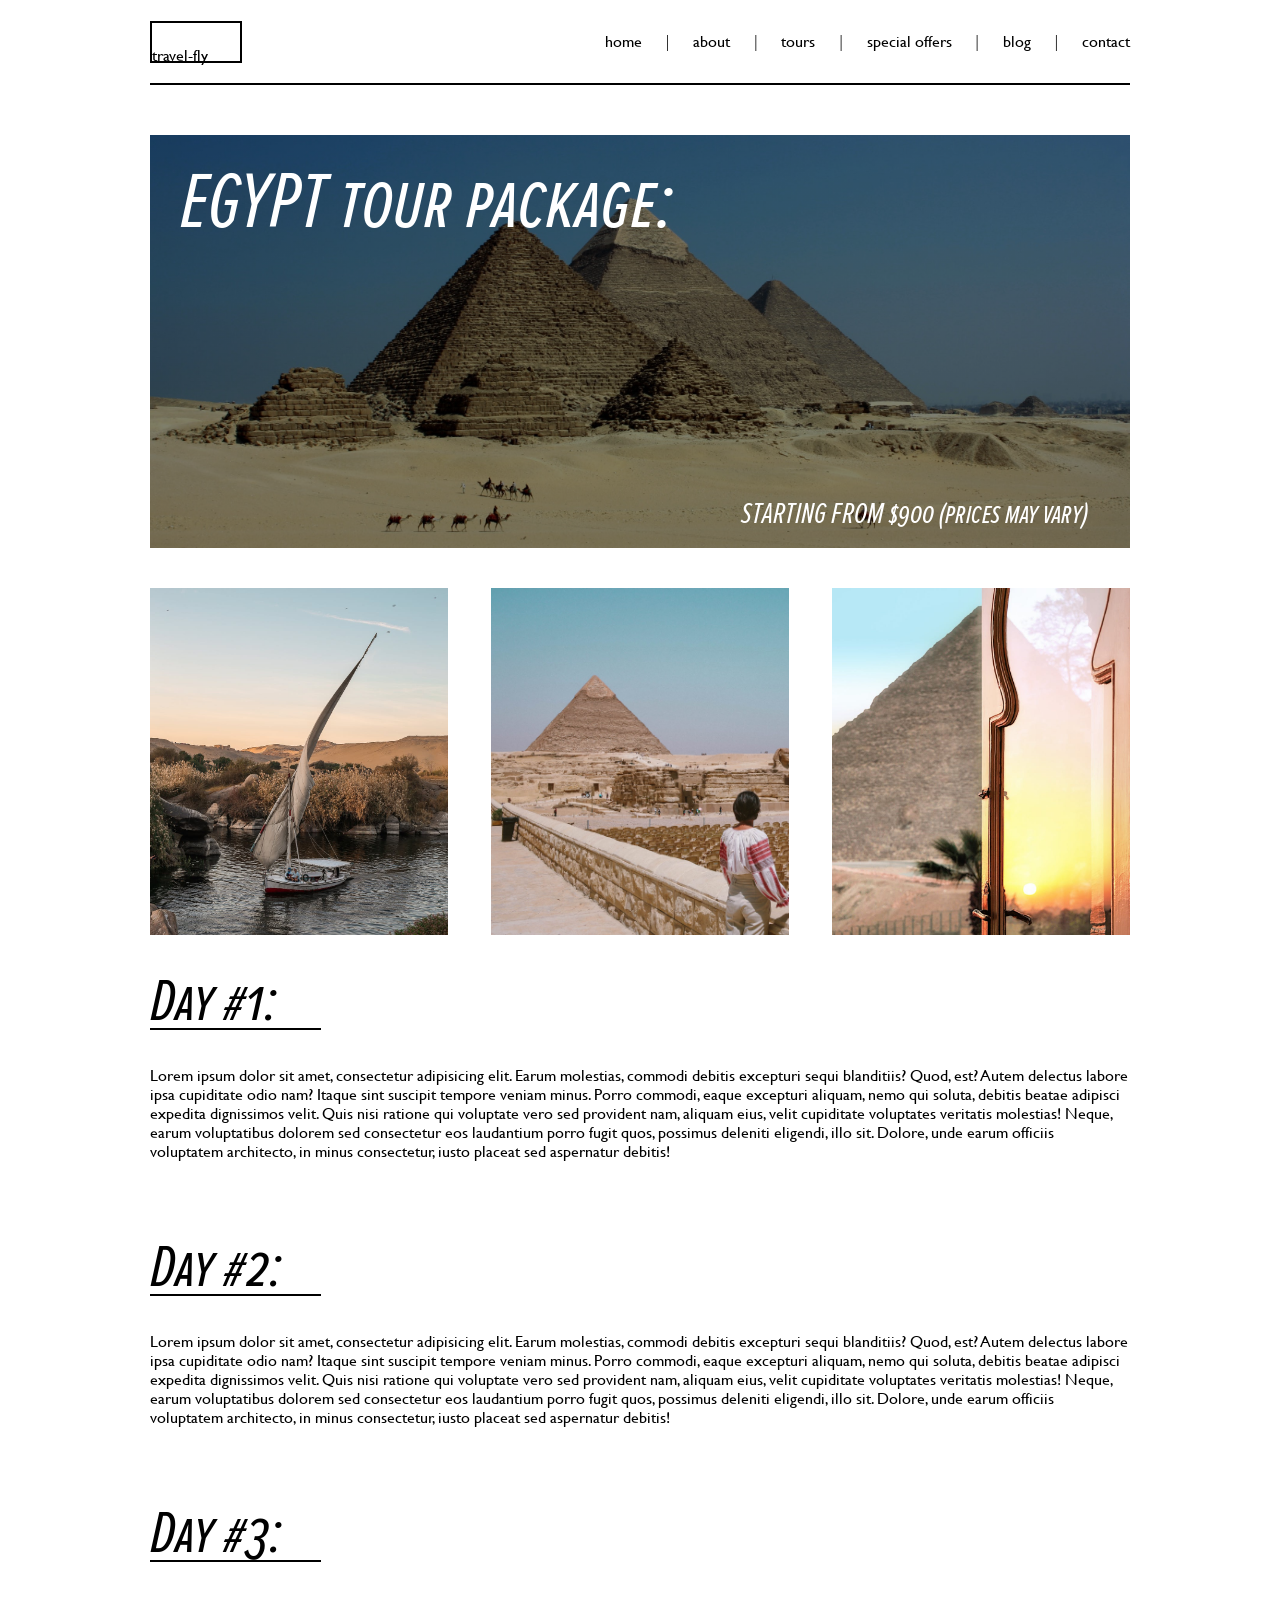
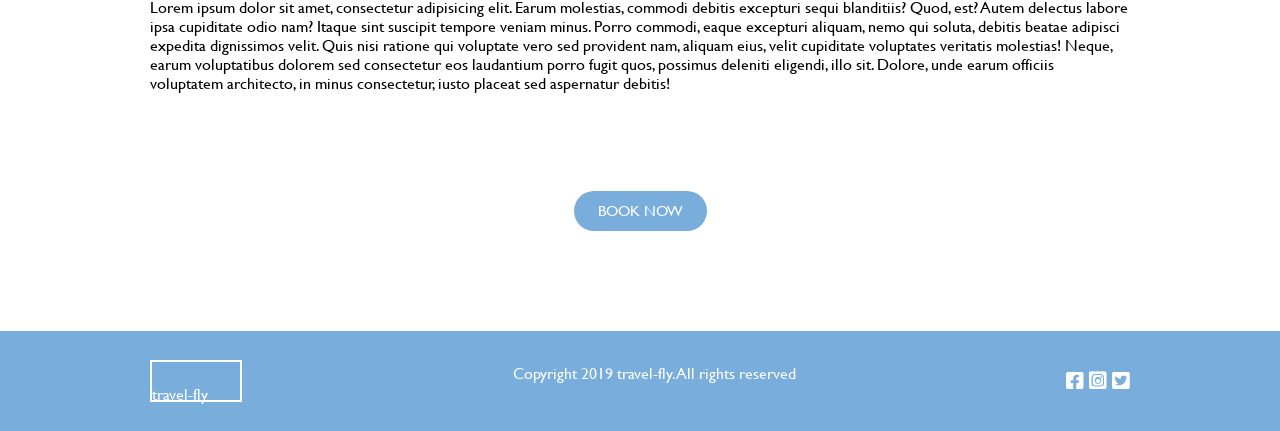
<file: tour6.html>
<!DOCTYPE html>
<html lang="en">
  <head>
    <meta charset="UTF-8" />
    <meta http-equiv="X-UA-Compatible" content="IE=edge" />
    <meta name="viewport" content="width=device-width, initial-scale=1.0" />
    <title>Tour 6</title>
    <link
      rel="stylesheet"
      href="https://cdnjs.cloudflare.com/ajax/libs/font-awesome/6.0.0/css/all.min.css"
      integrity="sha512-9usAa10IRO0HhonpyAIVpjrylPvoDwiPUiKdWk5t3PyolY1cOd4DSE0Ga+ri4AuTroPR5aQvXU9xC6qOPnzFeg=="
      crossorigin="anonymous"
      referrerpolicy="no-referrer"
    />
    <link rel="stylesheet" href="css/styles.css" />
  </head>
  <body>
    <nav class="black-nav">
      <div class="logo-black">
        <p>travel-fly</p>
      </div>
      <div class="links-black">
        <a href="index.html">home</a>
        <span>|</span>
        <a href="about.html">about</a>
        <span>|</span>
        <a href="tours.html">tours</a>
        <span>|</span>
        <a href="#">special offers</a>
        <span>|</span>
        <a href="#">blog</a>
        <span>|</span>
        <a href="#">contact</a>
      </div>
    </nav>

    <div class="tour-hero">
      <div class="tour6-img">
        <p>EGYPT tour package:</p>
        <p class="tour6-price">STARTING FROM $900 (prices may vary)</p>
      </div>
    </div>

    <div class="tour-image-container">
      <div class="tour-images">
        <div class="tour6-image-1"></div>
        <div class="tour6-image-2"></div>
        <div class="tour6-image-3"></div>
      </div>
    </div>

    <div class="tour-text-form">
      <div class="tour-text-container">
        <div class="tour-text">
          <div class="tour-text-h1-1">Day #1:</div>
          <div class="underline"></div>
          <p>
            Lorem ipsum dolor sit amet, consectetur adipisicing elit. Earum
            molestias, commodi debitis excepturi sequi blanditiis? Quod, est?
            Autem delectus labore ipsa cupiditate odio nam? Itaque sint suscipit
            tempore veniam minus. Porro commodi, eaque excepturi aliquam, nemo
            qui soluta, debitis beatae adipisci expedita dignissimos velit. Quis
            nisi ratione qui voluptate vero sed provident nam, aliquam eius,
            velit cupiditate voluptates veritatis molestias! Neque, earum
            voluptatibus dolorem sed consectetur eos laudantium porro fugit
            quos, possimus deleniti eligendi, illo sit. Dolore, unde earum
            officiis voluptatem architecto, in minus consectetur, iusto placeat
            sed aspernatur debitis!
          </p>
        </div>
        <div class="tour-text">
          <div class="tour-text-h1-1">Day #2:</div>
          <div class="underline"></div>
          <p>
            Lorem ipsum dolor sit amet, consectetur adipisicing elit. Earum
            molestias, commodi debitis excepturi sequi blanditiis? Quod, est?
            Autem delectus labore ipsa cupiditate odio nam? Itaque sint suscipit
            tempore veniam minus. Porro commodi, eaque excepturi aliquam, nemo
            qui soluta, debitis beatae adipisci expedita dignissimos velit. Quis
            nisi ratione qui voluptate vero sed provident nam, aliquam eius,
            velit cupiditate voluptates veritatis molestias! Neque, earum
            voluptatibus dolorem sed consectetur eos laudantium porro fugit
            quos, possimus deleniti eligendi, illo sit. Dolore, unde earum
            officiis voluptatem architecto, in minus consectetur, iusto placeat
            sed aspernatur debitis!
          </p>
        </div>
        <div class="tour-text">
          <div class="tour-text-h1-1">Day #3:</div>
          <div class="underline"></div>
          <p>
            Lorem ipsum dolor sit amet, consectetur adipisicing elit. Earum
            molestias, commodi debitis excepturi sequi blanditiis? Quod, est?
            Autem delectus labore ipsa cupiditate odio nam? Itaque sint suscipit
            tempore veniam minus. Porro commodi, eaque excepturi aliquam, nemo
            qui soluta, debitis beatae adipisci expedita dignissimos velit. Quis
            nisi ratione qui voluptate vero sed provident nam, aliquam eius,
            velit cupiditate voluptates veritatis molestias! Neque, earum
            voluptatibus dolorem sed consectetur eos laudantium porro fugit
            quos, possimus deleniti eligendi, illo sit. Dolore, unde earum
            officiis voluptatem architecto, in minus consectetur, iusto placeat
            sed aspernatur debitis!
          </p>
        </div>
      </div>
    </div>

    <div class="book-now">
      <div class="book-now-object">
        <p>BOOK NOW</p>
      </div>
    </div>

    <div class="footer">
      <div class="footer-container">
        <div class="logo-footer">
          <p>travel-fly</p>
        </div>
        <div class="footer-text">
          <p>Copyright 2019 travel-fly. All rights reserved</p>
        </div>
        <div class="icons">
          <i class="fab fa-facebook-square"></i>
          <i class="fa-brands fa-instagram-square"></i>
          <i class="fa-brands fa-twitter-square"></i>
        </div>
      </div>
    </div>
  </body>
</html>
</file>
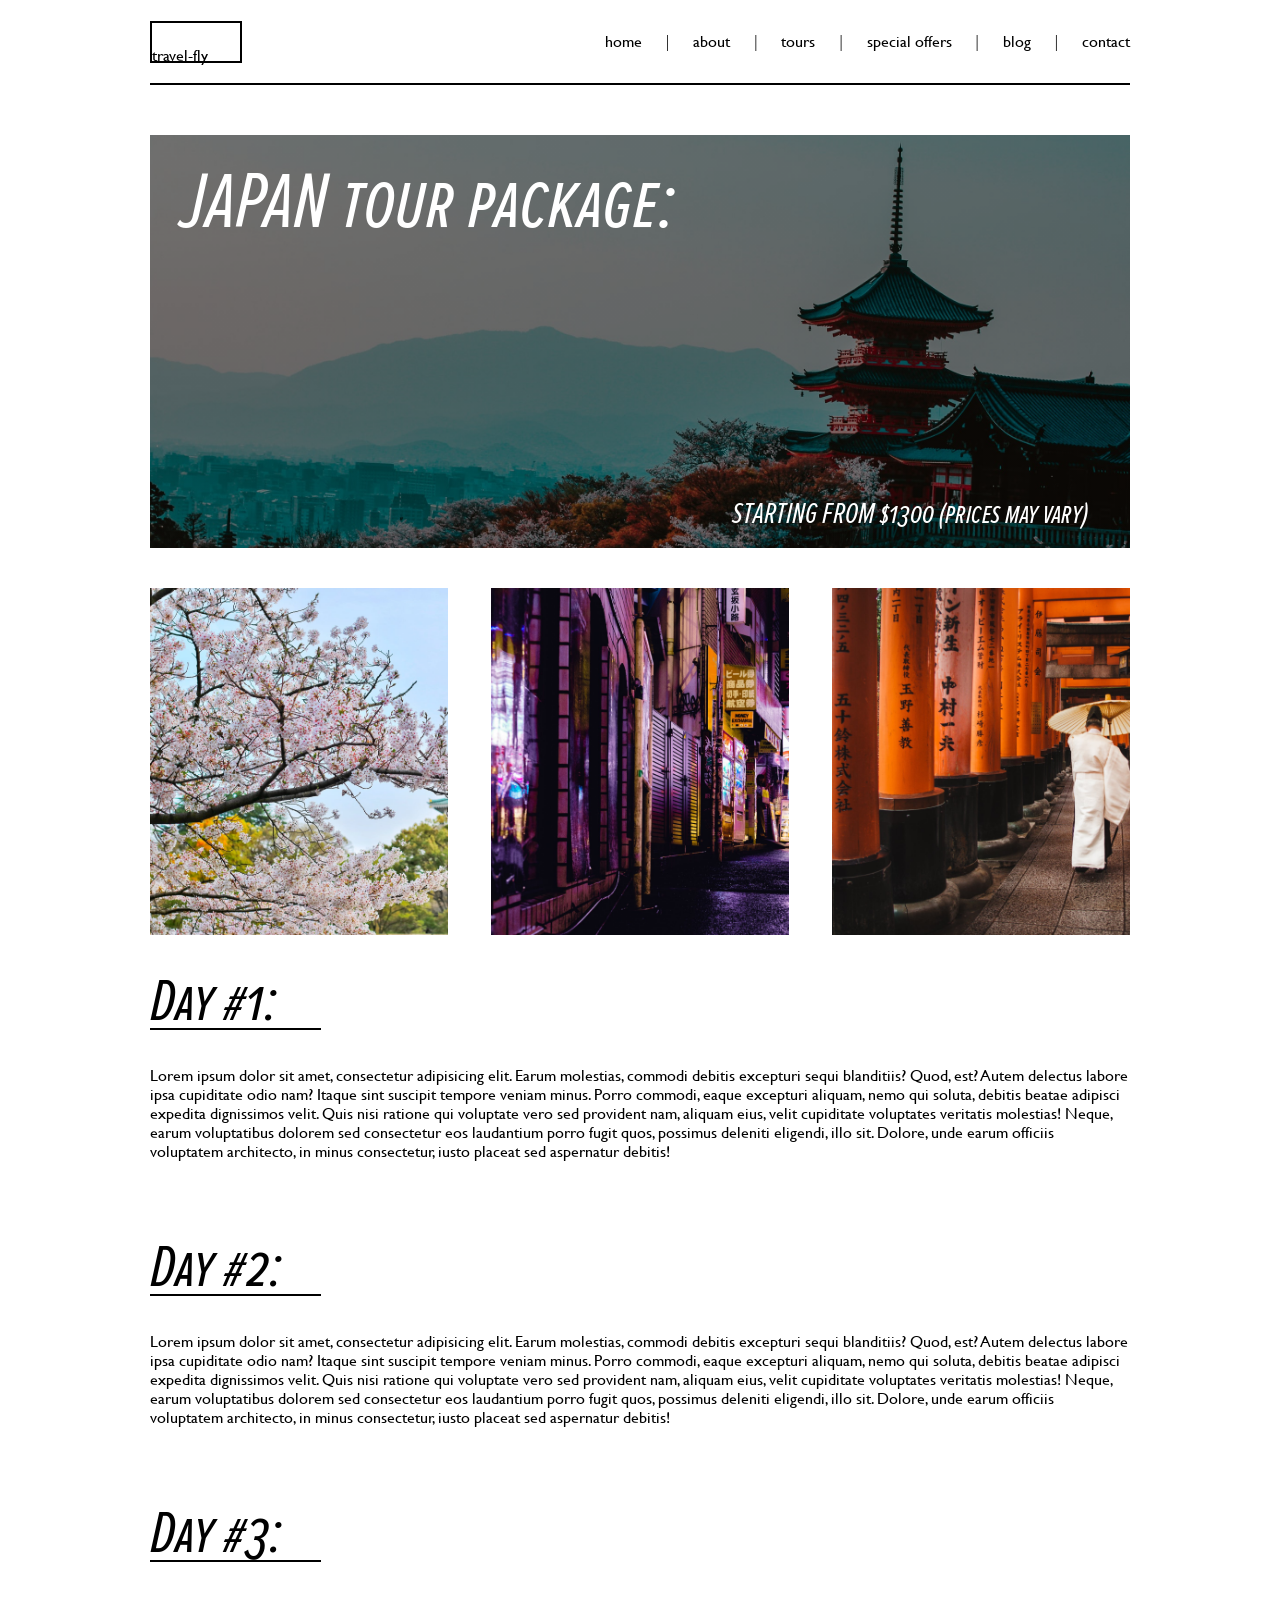
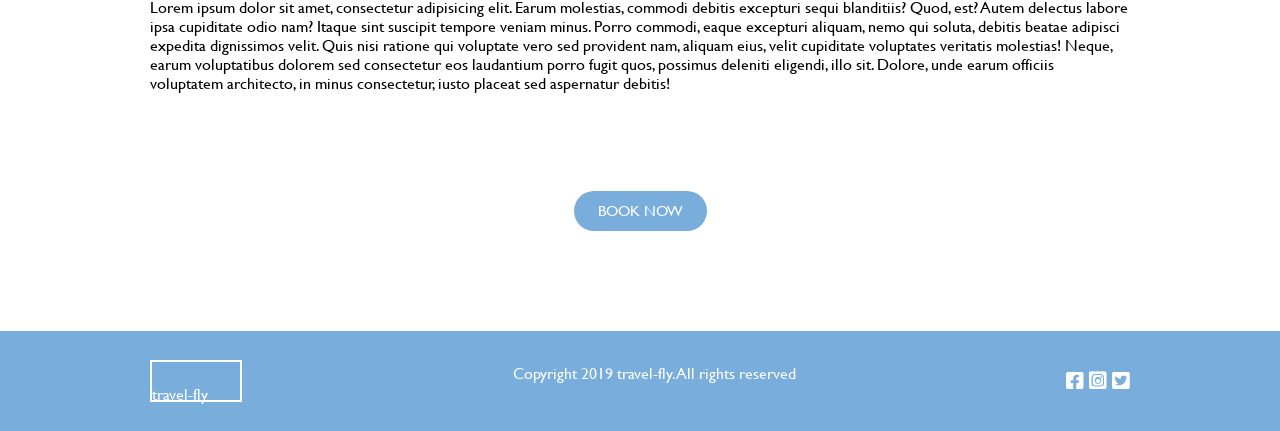
<file: tour7.html>
<!DOCTYPE html>
<html lang="en">
  <head>
    <meta charset="UTF-8" />
    <meta http-equiv="X-UA-Compatible" content="IE=edge" />
    <meta name="viewport" content="width=device-width, initial-scale=1.0" />
    <title>Tour 7</title>
    <link
      rel="stylesheet"
      href="https://cdnjs.cloudflare.com/ajax/libs/font-awesome/6.0.0/css/all.min.css"
      integrity="sha512-9usAa10IRO0HhonpyAIVpjrylPvoDwiPUiKdWk5t3PyolY1cOd4DSE0Ga+ri4AuTroPR5aQvXU9xC6qOPnzFeg=="
      crossorigin="anonymous"
      referrerpolicy="no-referrer"
    />
    <link rel="stylesheet" href="css/styles.css" />
  </head>
  <body>
    <nav class="black-nav">
      <div class="logo-black">
        <p>travel-fly</p>
      </div>
      <div class="links-black">
        <a href="index.html">home</a>
        <span>|</span>
        <a href="about.html">about</a>
        <span>|</span>
        <a href="tours.html">tours</a>
        <span>|</span>
        <a href="#">special offers</a>
        <span>|</span>
        <a href="#">blog</a>
        <span>|</span>
        <a href="#">contact</a>
      </div>
    </nav>

    <div class="tour-hero">
      <div class="tour7-img">
        <p>JAPAN tour package:</p>
        <p class="tour7-price">STARTING FROM $1300 (prices may vary)</p>
      </div>
    </div>

    <div class="tour-image-container">
      <div class="tour-images">
        <div class="tour7-image-1"></div>
        <div class="tour7-image-2"></div>
        <div class="tour7-image-3"></div>
      </div>
    </div>

    <div class="tour-text-form">
      <div class="tour-text-container">
        <div class="tour-text">
          <div class="tour-text-h1-1">Day #1:</div>
          <div class="underline"></div>
          <p>
            Lorem ipsum dolor sit amet, consectetur adipisicing elit. Earum
            molestias, commodi debitis excepturi sequi blanditiis? Quod, est?
            Autem delectus labore ipsa cupiditate odio nam? Itaque sint suscipit
            tempore veniam minus. Porro commodi, eaque excepturi aliquam, nemo
            qui soluta, debitis beatae adipisci expedita dignissimos velit. Quis
            nisi ratione qui voluptate vero sed provident nam, aliquam eius,
            velit cupiditate voluptates veritatis molestias! Neque, earum
            voluptatibus dolorem sed consectetur eos laudantium porro fugit
            quos, possimus deleniti eligendi, illo sit. Dolore, unde earum
            officiis voluptatem architecto, in minus consectetur, iusto placeat
            sed aspernatur debitis!
          </p>
        </div>
        <div class="tour-text">
          <div class="tour-text-h1-1">Day #2:</div>
          <div class="underline"></div>
          <p>
            Lorem ipsum dolor sit amet, consectetur adipisicing elit. Earum
            molestias, commodi debitis excepturi sequi blanditiis? Quod, est?
            Autem delectus labore ipsa cupiditate odio nam? Itaque sint suscipit
            tempore veniam minus. Porro commodi, eaque excepturi aliquam, nemo
            qui soluta, debitis beatae adipisci expedita dignissimos velit. Quis
            nisi ratione qui voluptate vero sed provident nam, aliquam eius,
            velit cupiditate voluptates veritatis molestias! Neque, earum
            voluptatibus dolorem sed consectetur eos laudantium porro fugit
            quos, possimus deleniti eligendi, illo sit. Dolore, unde earum
            officiis voluptatem architecto, in minus consectetur, iusto placeat
            sed aspernatur debitis!
          </p>
        </div>
        <div class="tour-text">
          <div class="tour-text-h1-1">Day #3:</div>
          <div class="underline"></div>
          <p>
            Lorem ipsum dolor sit amet, consectetur adipisicing elit. Earum
            molestias, commodi debitis excepturi sequi blanditiis? Quod, est?
            Autem delectus labore ipsa cupiditate odio nam? Itaque sint suscipit
            tempore veniam minus. Porro commodi, eaque excepturi aliquam, nemo
            qui soluta, debitis beatae adipisci expedita dignissimos velit. Quis
            nisi ratione qui voluptate vero sed provident nam, aliquam eius,
            velit cupiditate voluptates veritatis molestias! Neque, earum
            voluptatibus dolorem sed consectetur eos laudantium porro fugit
            quos, possimus deleniti eligendi, illo sit. Dolore, unde earum
            officiis voluptatem architecto, in minus consectetur, iusto placeat
            sed aspernatur debitis!
          </p>
        </div>
      </div>
    </div>

    <div class="book-now">
      <div class="book-now-object">
        <p>BOOK NOW</p>
      </div>
    </div>

    <div class="footer">
      <div class="footer-container">
        <div class="logo-footer">
          <p>travel-fly</p>
        </div>
        <div class="footer-text">
          <p>Copyright 2019 travel-fly. All rights reserved</p>
        </div>
        <div class="icons">
          <i class="fab fa-facebook-square"></i>
          <i class="fa-brands fa-instagram-square"></i>
          <i class="fa-brands fa-twitter-square"></i>
        </div>
      </div>
    </div>
  </body>
</html>
</file>
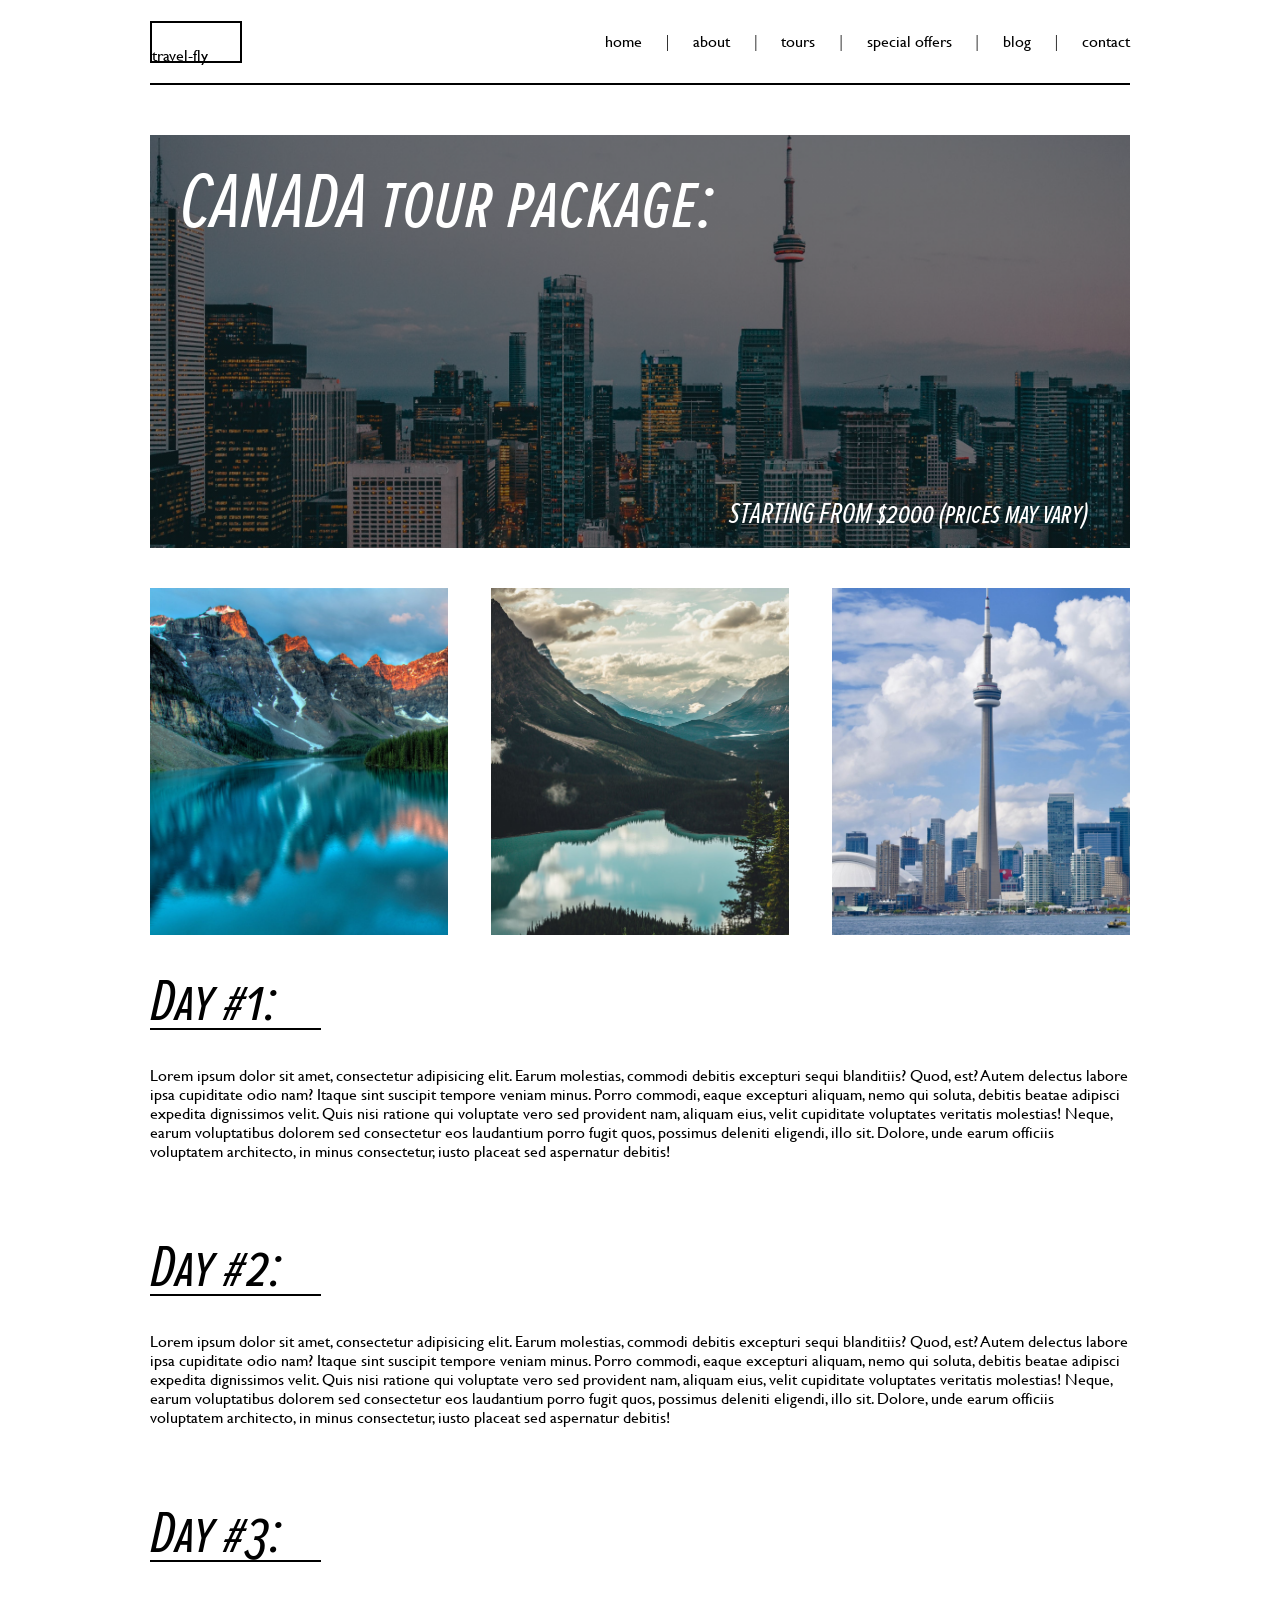
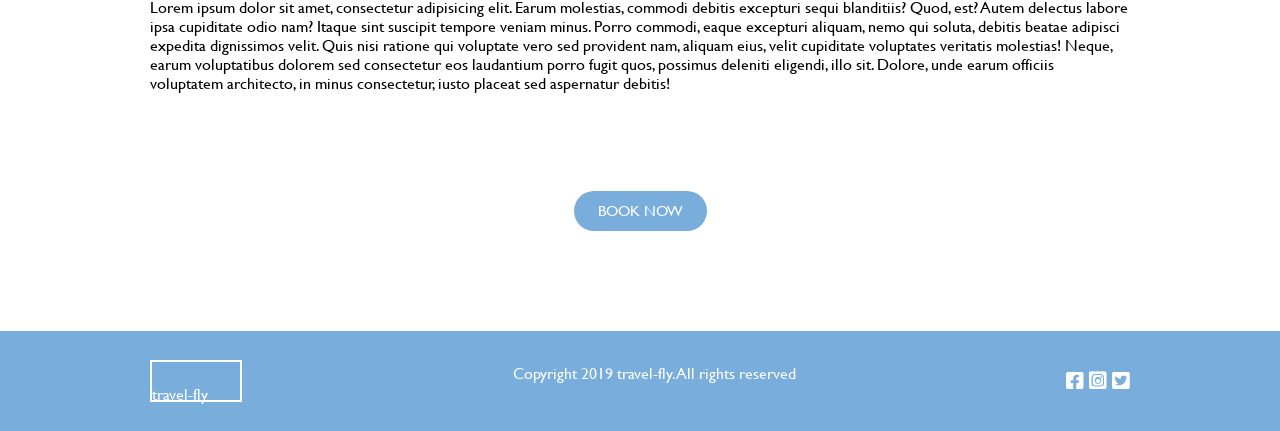
<file: tour8.html>
<!DOCTYPE html>
<html lang="en">
  <head>
    <meta charset="UTF-8" />
    <meta http-equiv="X-UA-Compatible" content="IE=edge" />
    <meta name="viewport" content="width=device-width, initial-scale=1.0" />
    <title>Tour 8</title>
    <link
      rel="stylesheet"
      href="https://cdnjs.cloudflare.com/ajax/libs/font-awesome/6.0.0/css/all.min.css"
      integrity="sha512-9usAa10IRO0HhonpyAIVpjrylPvoDwiPUiKdWk5t3PyolY1cOd4DSE0Ga+ri4AuTroPR5aQvXU9xC6qOPnzFeg=="
      crossorigin="anonymous"
      referrerpolicy="no-referrer"
    />
    <link rel="stylesheet" href="css/styles.css" />
  </head>
  <body>
    <nav class="black-nav">
      <div class="logo-black">
        <p>travel-fly</p>
      </div>
      <div class="links-black">
        <a href="index.html">home</a>
        <span>|</span>
        <a href="about.html">about</a>
        <span>|</span>
        <a href="tours.html">tours</a>
        <span>|</span>
        <a href="#">special offers</a>
        <span>|</span>
        <a href="#">blog</a>
        <span>|</span>
        <a href="#">contact</a>
      </div>
    </nav>

    <div class="tour-hero">
      <div class="tour8-img">
        <p>CANADA tour package:</p>
        <p class="tour8-price">STARTING FROM $2000 (prices may vary)</p>
      </div>
    </div>

    <div class="tour-image-container">
      <div class="tour-images">
        <div class="tour8-image-1"></div>
        <div class="tour8-image-2"></div>
        <div class="tour8-image-3"></div>
      </div>
    </div>

    <div class="tour-text-form">
      <div class="tour-text-container">
        <div class="tour-text">
          <div class="tour-text-h1-1">Day #1:</div>
          <div class="underline"></div>
          <p>
            Lorem ipsum dolor sit amet, consectetur adipisicing elit. Earum
            molestias, commodi debitis excepturi sequi blanditiis? Quod, est?
            Autem delectus labore ipsa cupiditate odio nam? Itaque sint suscipit
            tempore veniam minus. Porro commodi, eaque excepturi aliquam, nemo
            qui soluta, debitis beatae adipisci expedita dignissimos velit. Quis
            nisi ratione qui voluptate vero sed provident nam, aliquam eius,
            velit cupiditate voluptates veritatis molestias! Neque, earum
            voluptatibus dolorem sed consectetur eos laudantium porro fugit
            quos, possimus deleniti eligendi, illo sit. Dolore, unde earum
            officiis voluptatem architecto, in minus consectetur, iusto placeat
            sed aspernatur debitis!
          </p>
        </div>
        <div class="tour-text">
          <div class="tour-text-h1-1">Day #2:</div>
          <div class="underline"></div>
          <p>
            Lorem ipsum dolor sit amet, consectetur adipisicing elit. Earum
            molestias, commodi debitis excepturi sequi blanditiis? Quod, est?
            Autem delectus labore ipsa cupiditate odio nam? Itaque sint suscipit
            tempore veniam minus. Porro commodi, eaque excepturi aliquam, nemo
            qui soluta, debitis beatae adipisci expedita dignissimos velit. Quis
            nisi ratione qui voluptate vero sed provident nam, aliquam eius,
            velit cupiditate voluptates veritatis molestias! Neque, earum
            voluptatibus dolorem sed consectetur eos laudantium porro fugit
            quos, possimus deleniti eligendi, illo sit. Dolore, unde earum
            officiis voluptatem architecto, in minus consectetur, iusto placeat
            sed aspernatur debitis!
          </p>
        </div>
        <div class="tour-text">
          <div class="tour-text-h1-1">Day #3:</div>
          <div class="underline"></div>
          <p>
            Lorem ipsum dolor sit amet, consectetur adipisicing elit. Earum
            molestias, commodi debitis excepturi sequi blanditiis? Quod, est?
            Autem delectus labore ipsa cupiditate odio nam? Itaque sint suscipit
            tempore veniam minus. Porro commodi, eaque excepturi aliquam, nemo
            qui soluta, debitis beatae adipisci expedita dignissimos velit. Quis
            nisi ratione qui voluptate vero sed provident nam, aliquam eius,
            velit cupiditate voluptates veritatis molestias! Neque, earum
            voluptatibus dolorem sed consectetur eos laudantium porro fugit
            quos, possimus deleniti eligendi, illo sit. Dolore, unde earum
            officiis voluptatem architecto, in minus consectetur, iusto placeat
            sed aspernatur debitis!
          </p>
        </div>
      </div>
    </div>

    <div class="book-now">
      <div class="book-now-object">
        <p>BOOK NOW</p>
      </div>
    </div>

    <div class="footer">
      <div class="footer-container">
        <div class="logo-footer">
          <p>travel-fly</p>
        </div>
        <div class="footer-text">
          <p>Copyright 2019 travel-fly. All rights reserved</p>
        </div>
        <div class="icons">
          <i class="fab fa-facebook-square"></i>
          <i class="fa-brands fa-instagram-square"></i>
          <i class="fa-brands fa-twitter-square"></i>
        </div>
      </div>
    </div>
  </body>
</html>
</file>
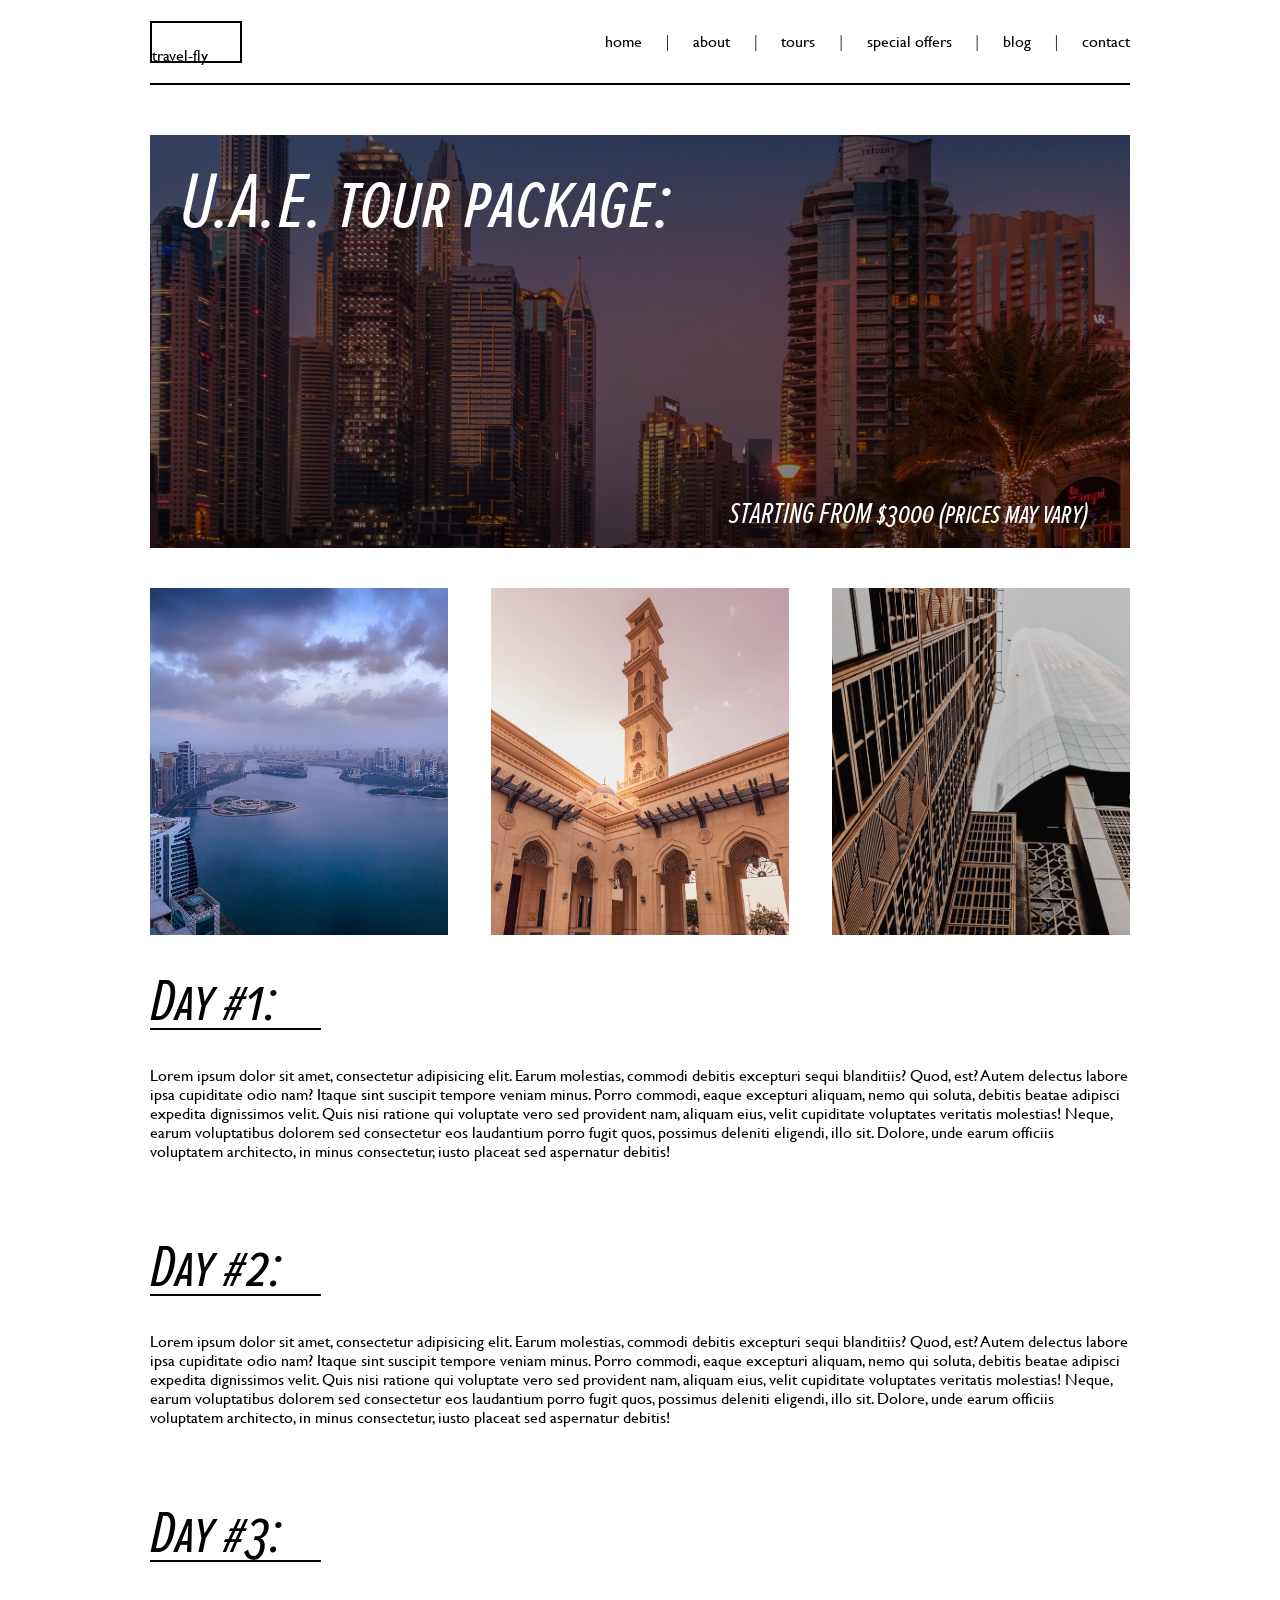
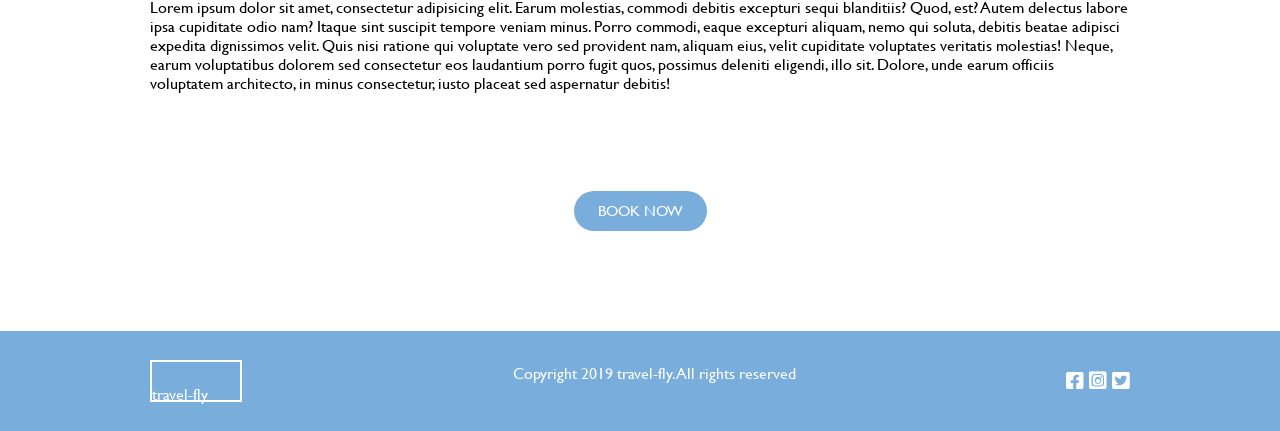
<file: tour9.html>
<!DOCTYPE html>
<html lang="en">
  <head>
    <meta charset="UTF-8" />
    <meta http-equiv="X-UA-Compatible" content="IE=edge" />
    <meta name="viewport" content="width=device-width, initial-scale=1.0" />
    <title>Tour 9</title>
    <link
      rel="stylesheet"
      href="https://cdnjs.cloudflare.com/ajax/libs/font-awesome/6.0.0/css/all.min.css"
      integrity="sha512-9usAa10IRO0HhonpyAIVpjrylPvoDwiPUiKdWk5t3PyolY1cOd4DSE0Ga+ri4AuTroPR5aQvXU9xC6qOPnzFeg=="
      crossorigin="anonymous"
      referrerpolicy="no-referrer"
    />
    <link rel="stylesheet" href="css/styles.css" />
  </head>
  <body>
    <nav class="black-nav">
      <div class="logo-black">
        <p>travel-fly</p>
      </div>
      <div class="links-black">
        <a href="index.html">home</a>
        <span>|</span>
        <a href="about.html">about</a>
        <span>|</span>
        <a href="tours.html">tours</a>
        <span>|</span>
        <a href="#">special offers</a>
        <span>|</span>
        <a href="#">blog</a>
        <span>|</span>
        <a href="#">contact</a>
      </div>
    </nav>

    <div class="tour-hero">
      <div class="tour9-img">
        <p>U.A.E. tour package:</p>
        <p class="tour9-price">STARTING FROM $3000 (prices may vary)</p>
      </div>
    </div>

    <div class="tour-image-container">
      <div class="tour-images">
        <div class="tour9-image-1"></div>
        <div class="tour9-image-2"></div>
        <div class="tour9-image-3"></div>
      </div>
    </div>

    <div class="tour-text-form">
      <div class="tour-text-container">
        <div class="tour-text">
          <div class="tour-text-h1-1">Day #1:</div>
          <div class="underline"></div>
          <p>
            Lorem ipsum dolor sit amet, consectetur adipisicing elit. Earum
            molestias, commodi debitis excepturi sequi blanditiis? Quod, est?
            Autem delectus labore ipsa cupiditate odio nam? Itaque sint suscipit
            tempore veniam minus. Porro commodi, eaque excepturi aliquam, nemo
            qui soluta, debitis beatae adipisci expedita dignissimos velit. Quis
            nisi ratione qui voluptate vero sed provident nam, aliquam eius,
            velit cupiditate voluptates veritatis molestias! Neque, earum
            voluptatibus dolorem sed consectetur eos laudantium porro fugit
            quos, possimus deleniti eligendi, illo sit. Dolore, unde earum
            officiis voluptatem architecto, in minus consectetur, iusto placeat
            sed aspernatur debitis!
          </p>
        </div>
        <div class="tour-text">
          <div class="tour-text-h1-1">Day #2:</div>
          <div class="underline"></div>
          <p>
            Lorem ipsum dolor sit amet, consectetur adipisicing elit. Earum
            molestias, commodi debitis excepturi sequi blanditiis? Quod, est?
            Autem delectus labore ipsa cupiditate odio nam? Itaque sint suscipit
            tempore veniam minus. Porro commodi, eaque excepturi aliquam, nemo
            qui soluta, debitis beatae adipisci expedita dignissimos velit. Quis
            nisi ratione qui voluptate vero sed provident nam, aliquam eius,
            velit cupiditate voluptates veritatis molestias! Neque, earum
            voluptatibus dolorem sed consectetur eos laudantium porro fugit
            quos, possimus deleniti eligendi, illo sit. Dolore, unde earum
            officiis voluptatem architecto, in minus consectetur, iusto placeat
            sed aspernatur debitis!
          </p>
        </div>
        <div class="tour-text">
          <div class="tour-text-h1-1">Day #3:</div>
          <div class="underline"></div>
          <p>
            Lorem ipsum dolor sit amet, consectetur adipisicing elit. Earum
            molestias, commodi debitis excepturi sequi blanditiis? Quod, est?
            Autem delectus labore ipsa cupiditate odio nam? Itaque sint suscipit
            tempore veniam minus. Porro commodi, eaque excepturi aliquam, nemo
            qui soluta, debitis beatae adipisci expedita dignissimos velit. Quis
            nisi ratione qui voluptate vero sed provident nam, aliquam eius,
            velit cupiditate voluptates veritatis molestias! Neque, earum
            voluptatibus dolorem sed consectetur eos laudantium porro fugit
            quos, possimus deleniti eligendi, illo sit. Dolore, unde earum
            officiis voluptatem architecto, in minus consectetur, iusto placeat
            sed aspernatur debitis!
          </p>
        </div>
      </div>
    </div>

    <div class="book-now">
      <div class="book-now-object">
        <p>BOOK NOW</p>
      </div>
    </div>

    <div class="footer">
      <div class="footer-container">
        <div class="logo-footer">
          <p>travel-fly</p>
        </div>
        <div class="footer-text">
          <p>Copyright 2019 travel-fly. All rights reserved</p>
        </div>
        <div class="icons">
          <i class="fab fa-facebook-square"></i>
          <i class="fa-brands fa-instagram-square"></i>
          <i class="fa-brands fa-twitter-square"></i>
        </div>
      </div>
    </div>
  </body>
</html>
</file>
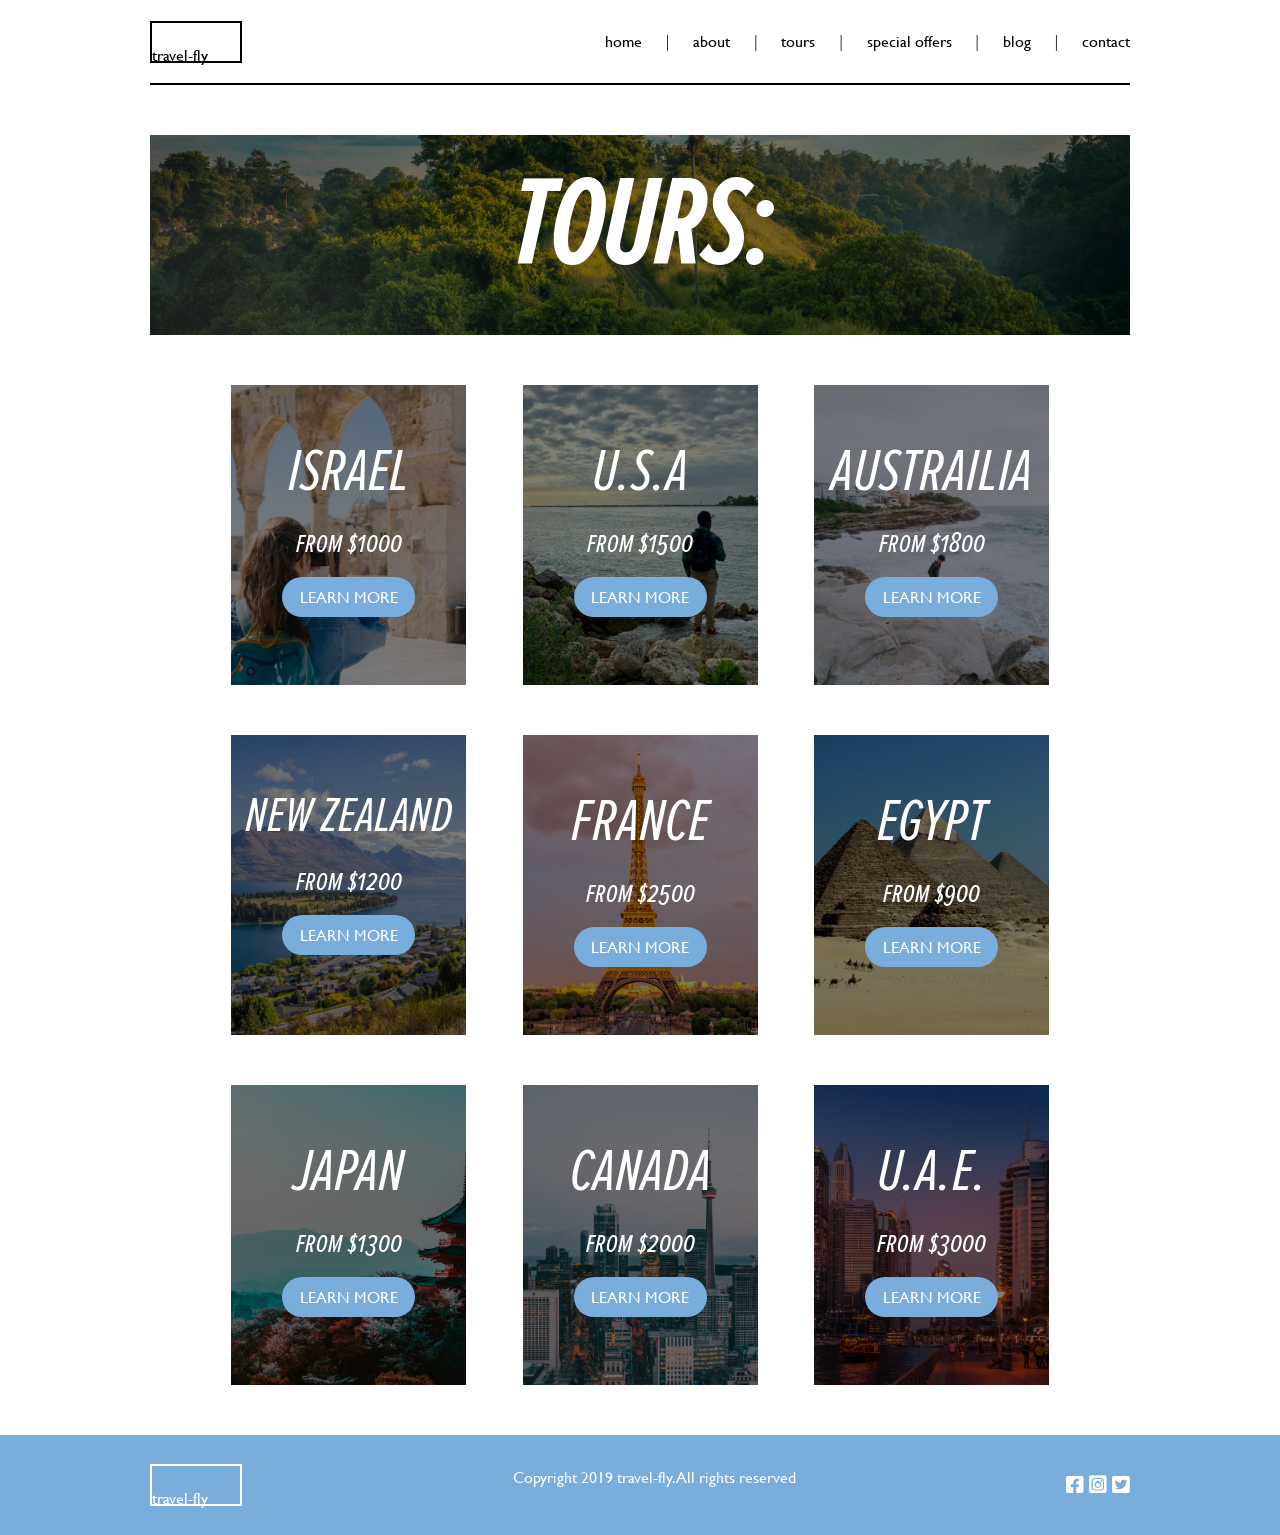
<file: tours.html>
<!DOCTYPE html>
<html lang="en">
  <head>
    <meta charset="UTF-8" />
    <meta http-equiv="X-UA-Compatible" content="IE=edge" />
    <meta name="viewport" content="width=device-width, initial-scale=1.0" />
    <title>Tours</title>
    <link
      rel="stylesheet"
      href="https://cdnjs.cloudflare.com/ajax/libs/font-awesome/6.0.0/css/all.min.css"
      integrity="sha512-9usAa10IRO0HhonpyAIVpjrylPvoDwiPUiKdWk5t3PyolY1cOd4DSE0Ga+ri4AuTroPR5aQvXU9xC6qOPnzFeg=="
      crossorigin="anonymous"
      referrerpolicy="no-referrer"
    />
    <link rel="stylesheet" href="css/styles.css" />
  </head>
  <body>
    <nav class="black-nav">
      <div class="logo-black">
        <p>travel-fly</p>
      </div>
      <div class="links-black">
        <a href="index.html">home</a>
        <span>|</span>
        <a href="about.html">about</a>
        <span>|</span>
        <a href="tours.html">tours</a>
        <span>|</span>
        <a href="#">special offers</a>
        <span>|</span>
        <a href="#">blog</a>
        <span>|</span>
        <a href="#">contact</a>
      </div>
    </nav>

    <div class="tour-hero">
      <div class="tour-img">
        <div class="tour-h1">
          <h1>TOURS:</h1>
        </div>
      </div>
    </div>

    <div class="form-content">
      <div class="packages-container-tours">
        <div class="package1">
          <div class="package-header">
            <p>ISRAEL</p>
          </div>
          <div class="money">
            <p>from $1000</p>
          </div>
          <div class="learn-more">
            <a href="tour1.html">LEARN MORE</a>
          </div>
        </div>

        <div class="package2">
          <div class="package-header">
            <p>U.S.A</p>
          </div>
          <div class="money">
            <p>from $1500</p>
          </div>
          <div class="learn-more">
            <a href="tour2.html">LEARN MORE</a>
          </div>
        </div>

        <div class="package3">
          <div class="package-header">
            <p>AUSTRAILIA</p>
          </div>
          <div class="money">
            <p>from $1800</p>
          </div>
          <div class="learn-more">
            <a href="tour3.html">LEARN MORE</a>
          </div>
        </div>
      </div>

      <div class="packages-container-tours">
        <div class="package4">
          <div class="package-header">
            <p>NEW ZEALAND</p>
          </div>
          <div class="money">
            <p>from $1200</p>
          </div>
          <div class="learn-more">
            <a href="tour4.html">LEARN MORE</a>
          </div>
        </div>

        <div class="package5">
          <div class="package-header">
            <p>FRANCE</p>
          </div>
          <div class="money">
            <p>from $2500</p>
          </div>
          <div class="learn-more">
            <a href="tour5.html">LEARN MORE</a>
          </div>
        </div>

        <div class="package6">
          <div class="package-header">
            <p>EGYPT</p>
          </div>
          <div class="money">
            <p>from $900</p>
          </div>
          <div class="learn-more">
            <a href="tour6.html">LEARN MORE</a>
          </div>
        </div>
      </div>

      <div class="packages-container-tours">
        <div class="package7">
          <div class="package-header">
            <p>JAPAN</p>
          </div>
          <div class="money">
            <p>from $1300</p>
          </div>
          <div class="learn-more">
            <a href="tour7.html">LEARN MORE</a>
          </div>
        </div>

        <div class="package8">
          <div class="package-header">
            <p>CANADA</p>
          </div>
          <div class="money">
            <p>from $2000</p>
          </div>
          <div class="learn-more">
            <a href="tour8.html">LEARN MORE</a>
          </div>
        </div>

        <div class="package9">
          <div class="package-header">
            <p>U.A.E.</p>
          </div>
          <div class="money">
            <p>from $3000</p>
          </div>
          <div class="learn-more">
            <a href="tour9.html">LEARN MORE</a>
          </div>
        </div>
      </div>
    </div>

    <div class="footer">
      <div class="footer-container">
        <div class="logo-footer">
          <p>travel-fly</p>
        </div>
        <div class="footer-text">
          <p>Copyright 2019 travel-fly. All rights reserved</p>
        </div>
        <div class="icons">
          <i class="fab fa-facebook-square"></i>
          <i class="fa-brands fa-instagram-square"></i>
          <i class="fa-brands fa-twitter-square"></i>
        </div>
      </div>
    </div>
  </body>
</html>
</file>
<file: css/styles.css>
* {
  margin: 0;
  padding: 0;
  -webkit-box-sizing: border-box;
          box-sizing: border-box;
}

html,
body {
  height: 100%;
  background-color: white;
}

h1,
h2,
h3,
h4,
h5,
h6,
p {
  margin-bottom: 16px;
}

@media screen and (max-width: 850px) {
  .packages-container {
    width: 818px;
    -webkit-box-orient: vertical;
    -webkit-box-direction: normal;
        -ms-flex-direction: column;
            flex-direction: column;
    min-height: 900px;
    width: 235px;
    margin-left: 33%;
    -webkit-box-pack: center;
        -ms-flex-pack: center;
            justify-content: center;
  }
  .packages-container .package1 {
    margin-bottom: 50px;
  }
  .packages-container .package2 {
    margin-bottom: 50px;
  }
}
@media screen and (max-width: 850px) {
  .top-boxes {
    -webkit-box-pack: center;
        -ms-flex-pack: center;
            justify-content: center;
  }
  .top-boxes .holder input {
    max-width: 300px;
  }
}
@media screen and (max-width: 850px) {
  .middle-boxes {
    -webkit-box-pack: center;
        -ms-flex-pack: center;
            justify-content: center;
  }
  .middle-boxes .holder input {
    max-width: 300px;
  }
}
@media screen and (max-width: 850px) {
  .message-box {
    -webkit-box-pack: center;
        -ms-flex-pack: center;
            justify-content: center;
  }
  .message-box .holder input {
    max-width: 450px;
  }
}
@media screen and (max-width: 850px) {
  .submit {
    max-width: 450px;
    margin: 0 auto;
    -webkit-box-pack: center;
        -ms-flex-pack: center;
            justify-content: center;
  }
}
@media screen and (max-width: 850px) {
  .footer {
    max-width: 850px;
  }
  .footer .footer-container {
    -webkit-box-pack: center;
        -ms-flex-pack: center;
            justify-content: center;
    max-width: 500px;
  }
}
#app {
  max-width: 980px;
  margin: 0 auto;
}

nav {
  max-width: 980px;
  height: 85px;
  margin: 0 auto;
  border-bottom: 2px solid #ffffff;
  display: -webkit-box;
  display: -ms-flexbox;
  display: flex;
  -webkit-box-align: center;
      -ms-flex-align: center;
          align-items: center;
  -webkit-box-pack: justify;
      -ms-flex-pack: justify;
          justify-content: space-between;
  position: relative;
  z-index: 99;
}

.logo {
  width: 92px;
  height: 42px;
  border: 2px solid white;
  color: white;
  font-family: GillSans;
}
.logo p {
  margin-top: 23px;
}

.links a {
  color: #ffffff;
  text-decoration: none;
  font-family: GillSans;
}
.links span {
  color: #ffffff;
  margin: 0 20px;
}

.black-nav {
  max-width: 980px;
  height: 85px;
  margin: 0 auto;
  border-bottom: 2px solid #000000;
  display: -webkit-box;
  display: -ms-flexbox;
  display: flex;
  -webkit-box-align: center;
      -ms-flex-align: center;
          align-items: center;
  -webkit-box-pack: justify;
      -ms-flex-pack: justify;
          justify-content: space-between;
  position: relative;
  z-index: 99;
}

.logo-black {
  width: 92px;
  height: 42px;
  border: 2px solid black;
  color: black;
  font-family: GillSans;
}
.logo-black p {
  margin-top: 23px;
}

.links-black a {
  color: #000000;
  text-decoration: none;
  font-family: GillSans;
}
.links-black span {
  color: #000000;
  margin: 0 20px;
}

.banner {
  max-width: 1280px;
  height: 500px;
  background-image: -webkit-gradient(linear, left top, left bottom, from(rgba(0, 0, 0, 0.5)), to(rgba(0, 0, 0, 0.5))), url(../images/hero.jpg);
  background-image: linear-gradient(rgba(0, 0, 0, 0.5), rgba(0, 0, 0, 0.5)), url(../images/hero.jpg);
  background-position: center;
  background-repeat: no-repeat;
  background-size: cover;
  margin: -80px auto 0 auto;
}
.banner .banner-header1 {
  display: -webkit-box;
  display: -ms-flexbox;
  display: flex;
  -webkit-box-pack: center;
      -ms-flex-pack: center;
          justify-content: center;
  -webkit-box-align: center;
      -ms-flex-align: center;
          align-items: center;
}
.banner .banner-header1 p {
  font-family: ProximaNovaCondensed;
  color: white;
  font-size: 60px;
  margin-top: 160px;
}
.banner .banner-header2 {
  display: -webkit-box;
  display: -ms-flexbox;
  display: flex;
  -webkit-box-pack: center;
      -ms-flex-pack: center;
          justify-content: center;
  -webkit-box-align: center;
      -ms-flex-align: center;
          align-items: center;
}
.banner .banner-header2 p {
  margin-top: 30px;
  width: 750px;
  color: white;
  text-align: center;
  font-size: 17px;
  font-family: GillSans;
}
.banner .read-more {
  margin: 0 auto;
  height: 40px;
  width: 120px;
  background-color: #79addc;
  display: -webkit-box;
  display: -ms-flexbox;
  display: flex;
  -webkit-box-pack: center;
      -ms-flex-pack: center;
          justify-content: center;
  -webkit-box-align: center;
      -ms-flex-align: center;
          align-items: center;
  margin-top: 50px;
}
.banner .read-more p {
  margin-top: 14px;
  font-family: GillSans;
  color: white;
}

.form-content {
  max-width: 818px;
  min-height: 200px;
  margin: 0 auto;
}
.form-content .packages-container {
  width: 818px;
  height: 300px;
  margin-top: -40px;
  display: -webkit-box;
  display: -ms-flexbox;
  display: flex;
  -webkit-box-pack: justify;
      -ms-flex-pack: justify;
          justify-content: space-between;
}
.form-content .packages-container .package1 {
  width: 235px;
  height: 300px;
  background-image: -webkit-gradient(linear, left top, left bottom, from(rgba(0, 0, 0, 0.5)), to(rgba(0, 0, 0, 0.5))), url(../images/tour/tour-01.jpg);
  background-image: linear-gradient(rgba(0, 0, 0, 0.5), rgba(0, 0, 0, 0.5)), url(../images/tour/tour-01.jpg);
  background-size: cover;
  background-repeat: no-repeat;
  background-position: center;
}
.form-content .packages-container .package1 .package-header {
  margin-top: 50px;
  display: -webkit-box;
  display: -ms-flexbox;
  display: flex;
  -webkit-box-pack: center;
      -ms-flex-pack: center;
          justify-content: center;
}
.form-content .packages-container .package1 .package-header p {
  color: white;
  font-family: ProximaNovaCondensed;
  font-size: 60px;
}
.form-content .packages-container .package1 .money {
  display: -webkit-box;
  display: -ms-flexbox;
  display: flex;
  -webkit-box-pack: center;
      -ms-flex-pack: center;
          justify-content: center;
}
.form-content .packages-container .package1 .money p {
  color: white;
  font-family: ProximaNovaCondensed;
  font-size: 30px;
}
.form-content .packages-container .package1 .learn-more {
  margin: 0 auto;
  width: 133px;
  height: 40px;
  background-color: #79addc;
  display: -webkit-box;
  display: -ms-flexbox;
  display: flex;
  -webkit-box-align: center;
      -ms-flex-align: center;
          align-items: center;
  -webkit-box-pack: center;
      -ms-flex-pack: center;
          justify-content: center;
  border-radius: 100px;
}
.form-content .packages-container .package1 .learn-more a {
  color: white;
  font-family: GillSans;
  text-decoration: none;
}
.form-content .packages-container .package2 {
  width: 235px;
  height: 300px;
  background-image: -webkit-gradient(linear, left top, left bottom, from(rgba(0, 0, 0, 0.5)), to(rgba(0, 0, 0, 0.5))), url(../images/tour/tour-02.jpg);
  background-image: linear-gradient(rgba(0, 0, 0, 0.5), rgba(0, 0, 0, 0.5)), url(../images/tour/tour-02.jpg);
  background-size: cover;
  background-repeat: no-repeat;
  background-position: center;
}
.form-content .packages-container .package2 .package-header {
  margin-top: 50px;
  display: -webkit-box;
  display: -ms-flexbox;
  display: flex;
  -webkit-box-pack: center;
      -ms-flex-pack: center;
          justify-content: center;
}
.form-content .packages-container .package2 .package-header p {
  color: white;
  font-family: ProximaNovaCondensed;
  font-size: 60px;
}
.form-content .packages-container .package2 .money {
  display: -webkit-box;
  display: -ms-flexbox;
  display: flex;
  -webkit-box-pack: center;
      -ms-flex-pack: center;
          justify-content: center;
}
.form-content .packages-container .package2 .money p {
  color: white;
  font-family: ProximaNovaCondensed;
  font-size: 30px;
}
.form-content .packages-container .package2 .learn-more {
  margin: 0 auto;
  width: 133px;
  height: 40px;
  background-color: #79addc;
  display: -webkit-box;
  display: -ms-flexbox;
  display: flex;
  -webkit-box-align: center;
      -ms-flex-align: center;
          align-items: center;
  -webkit-box-pack: center;
      -ms-flex-pack: center;
          justify-content: center;
  border-radius: 100px;
}
.form-content .packages-container .package2 .learn-more a {
  color: white;
  font-family: GillSans;
  text-decoration: none;
}
.form-content .packages-container .package3 {
  width: 235px;
  height: 300px;
  background-image: -webkit-gradient(linear, left top, left bottom, from(rgba(0, 0, 0, 0.5)), to(rgba(0, 0, 0, 0.5))), url(../images/tour/tour-03.jpg);
  background-image: linear-gradient(rgba(0, 0, 0, 0.5), rgba(0, 0, 0, 0.5)), url(../images/tour/tour-03.jpg);
  background-size: cover;
  background-repeat: no-repeat;
  background-position: center;
}
.form-content .packages-container .package3 .package-header {
  margin-top: 50px;
  display: -webkit-box;
  display: -ms-flexbox;
  display: flex;
  -webkit-box-pack: center;
      -ms-flex-pack: center;
          justify-content: center;
}
.form-content .packages-container .package3 .package-header p {
  color: white;
  font-family: ProximaNovaCondensed;
  font-size: 60px;
}
.form-content .packages-container .package3 .money {
  display: -webkit-box;
  display: -ms-flexbox;
  display: flex;
  -webkit-box-pack: center;
      -ms-flex-pack: center;
          justify-content: center;
}
.form-content .packages-container .package3 .money p {
  color: white;
  font-family: ProximaNovaCondensed;
  font-size: 30px;
}
.form-content .packages-container .package3 .learn-more {
  margin: 0 auto;
  width: 133px;
  height: 40px;
  background-color: #79addc;
  display: -webkit-box;
  display: -ms-flexbox;
  display: flex;
  -webkit-box-align: center;
      -ms-flex-align: center;
          align-items: center;
  -webkit-box-pack: center;
      -ms-flex-pack: center;
          justify-content: center;
  border-radius: 100px;
}
.form-content .packages-container .package3 .learn-more a {
  color: white;
  font-family: GillSans;
  text-decoration: none;
}
.form-content .booking {
  font-family: ProximaNovaCondensed;
  font-size: 60px;
  margin-top: 40px;
}
.form-content .top-boxes {
  margin-top: 20px;
  display: -webkit-box;
  display: -ms-flexbox;
  display: flex;
  -webkit-box-pack: justify;
      -ms-flex-pack: justify;
          justify-content: space-between;
  -webkit-box-align: center;
      -ms-flex-align: center;
          align-items: center;
}
.form-content .top-boxes .holder {
  position: relative;
}
.form-content .top-boxes .holder .long-box {
  width: 423px;
}
.form-content .top-boxes .holder input {
  width: 344px;
  height: 58px;
  padding-left: 10px;
  border: 3px #79addc;
  border-style: solid;
}
.form-content .top-boxes .holder i {
  position: absolute;
  top: 10px;
  right: 10px;
}
.form-content .middle-boxes {
  margin-top: 20px;
  display: -webkit-box;
  display: -ms-flexbox;
  display: flex;
  -webkit-box-pack: justify;
      -ms-flex-pack: justify;
          justify-content: space-between;
  -webkit-box-align: center;
      -ms-flex-align: center;
          align-items: center;
}
.form-content .middle-boxes .check {
  font-family: GillSans;
  font-size: 18px;
}
.form-content .middle-boxes .holder {
  position: relative;
}
.form-content .middle-boxes .holder .long-box {
  width: 423px;
}
.form-content .middle-boxes .holder input {
  width: 700px;
  height: 58px;
  padding-left: 10px;
  border: 3px #79addc;
  border-style: solid;
}
.form-content .middle-boxes .holder i {
  position: absolute;
  top: 20px;
  right: 20px;
}
.form-content .bottom-container {
  display: -webkit-box;
  display: -ms-flexbox;
  display: flex;
  -webkit-box-pack: justify;
      -ms-flex-pack: justify;
          justify-content: space-between;
}
.form-content .bottom-container .bottom-boxes {
  margin-top: 20px;
  display: -webkit-box;
  display: -ms-flexbox;
  display: flex;
  -webkit-box-align: center;
      -ms-flex-align: center;
          align-items: center;
}
.form-content .bottom-container .bottom-boxes .check {
  font-family: GillSans;
  font-size: 18px;
  margin-right: 40px;
}
.form-content .bottom-container .bottom-boxes .holder {
  position: relative;
}
.form-content .bottom-container .bottom-boxes .holder .long-box {
  width: 423px;
}
.form-content .bottom-container .bottom-boxes .holder input {
  width: 100px;
  height: 58px;
  padding-left: 10px;
  border: 3px #79addc;
  border-style: solid;
}
.form-content .bottom-container .bottom-boxes .holder i {
  position: absolute;
  top: 13px;
  right: 20px;
  font-size: 30px;
}
.form-content .message-box {
  margin-top: 20px;
  display: -webkit-box;
  display: -ms-flexbox;
  display: flex;
}
.form-content .message-box .holder {
  position: relative;
}
.form-content .message-box .holder .long-box {
  width: 423px;
}
.form-content .message-box .holder input {
  width: 818px;
  height: 192px;
  padding-left: 10px;
  border: 3px #79addc;
  border-style: solid;
}
.form-content .message-box .holder i {
  position: absolute;
  top: 13px;
  right: 20px;
  font-size: 30px;
}
.form-content .submit {
  background-color: #79addc;
  width: 818px;
  height: 50px;
  border-radius: 100px;
  margin-top: 37px;
  margin-bottom: 100px;
  display: -webkit-box;
  display: -ms-flexbox;
  display: flex;
  -webkit-box-pack: center;
      -ms-flex-pack: center;
          justify-content: center;
  -webkit-box-align: center;
      -ms-flex-align: center;
          align-items: center;
}
.form-content .submit p {
  margin-top: 15px;
  font-family: GillSans;
  color: white;
}

@font-face {
  font-family: GillSans;
  src: url(fonts/GillSans.ttc);
}
@font-face {
  font-family: ProximaNovaCondensed;
  src: url(fonts/ProximaNovaScOsfExtraCondensed.ttf);
}
.footer {
  width: 1280px;
  background-color: #79addc;
  height: 100px;
  margin: 0 auto;
  display: -webkit-box;
  display: -ms-flexbox;
  display: flex;
}
.footer .footer-container {
  width: 980px;
  margin: 0 auto;
  display: -webkit-box;
  display: -ms-flexbox;
  display: flex;
  -webkit-box-align: center;
      -ms-flex-align: center;
          align-items: center;
  -webkit-box-pack: justify;
      -ms-flex-pack: justify;
          justify-content: space-between;
}
.footer .footer-container .logo-footer {
  width: 92px;
  height: 42px;
  border: 2px solid white;
  color: white;
  font-family: GillSans;
}
.footer .footer-container .logo-footer p {
  margin-top: 23px;
}
.footer .footer-container .footer-text {
  color: white;
  font-family: GillSans;
}
.footer .footer-container .icons {
  color: white;
  font-size: 20px;
}

.about {
  margin-top: 110px;
  margin-bottom: 180px;
}
.about .about-header h1 {
  font-family: ProximaNovaCondensed;
  margin-bottom: 2px;
  font-size: 60px;
}
.about .about-header .rect {
  width: 171px;
  height: 3px;
  background-color: black;
}
.about .about-header p {
  font-size: 16px;
  margin-top: 36px;
  font-family: GillSans;
}
.about .about-client-quotes {
  margin-top: 107px;
  margin-bottom: 179px;
}
.about .about-client-quotes .client-quote-title {
  font-size: 60px;
  font-family: ProximaNovaCondensed;
}
.about .about-client-quotes .rect {
  width: 171px;
  height: 3px;
  background-color: black;
}
.about .about-client-quotes .client-box {
  max-width: 722px;
  display: -webkit-box;
  display: -ms-flexbox;
  display: flex;
  position: relative;
  margin-bottom: 37px;
  margin-top: 36.5px;
}
.about .about-client-quotes .client-box .client-image {
  width: 260px;
  height: 150px;
  overflow: hidden;
  margin-right: 21px;
}
.about .about-client-quotes .client-box .client-image img {
  width: 100%;
}
.about .about-client-quotes .client-box .client-quote {
  max-width: 440px;
  margin-bottom: 20px;
  font-family: GillSans;
}
.about .about-client-quotes .client-box .client-name {
  position: absolute;
  bottom: 0;
  right: 0;
  font-family: GillSans;
}

.tour-hero {
  display: -webkit-box;
  display: -ms-flexbox;
  display: flex;
  -webkit-box-pack: center;
      -ms-flex-pack: center;
          justify-content: center;
  margin-top: 50px;
}
.tour-hero .tour-img {
  background-image: -webkit-gradient(linear, left top, left bottom, from(rgba(0, 0, 0, 0.5)), to(rgba(0, 0, 0, 0.5))), url(../images/tour/tours-header.jpg);
  background-image: linear-gradient(rgba(0, 0, 0, 0.5), rgba(0, 0, 0, 0.5)), url(../images/tour/tours-header.jpg);
  background-size: cover;
  background-repeat: no-repeat;
  background-position: center;
  height: 200px;
  width: 980px;
  display: -webkit-box;
  display: -ms-flexbox;
  display: flex;
  -webkit-box-pack: center;
      -ms-flex-pack: center;
          justify-content: center;
  -webkit-box-align: center;
      -ms-flex-align: center;
          align-items: center;
}
.tour-hero .tour-img .tour-h1 {
  font-size: 60px;
  font-family: ProximaNovaCondensed;
  color: white;
}

.form-content {
  max-width: 818px;
  min-height: 200px;
  margin: 0 auto;
}
.form-content .packages-container-tours {
  width: 818px;
  height: 300px;
  display: -webkit-box;
  display: -ms-flexbox;
  display: flex;
  margin-top: 50px;
  -webkit-box-pack: justify;
      -ms-flex-pack: justify;
          justify-content: space-between;
  margin-bottom: 50px;
}
.form-content .packages-container-tours .package1 {
  width: 235px;
  height: 300px;
  background-image: -webkit-gradient(linear, left top, left bottom, from(rgba(0, 0, 0, 0.5)), to(rgba(0, 0, 0, 0.5))), url(../images/tour/tour-01.jpg);
  background-image: linear-gradient(rgba(0, 0, 0, 0.5), rgba(0, 0, 0, 0.5)), url(../images/tour/tour-01.jpg);
  background-size: cover;
  background-repeat: no-repeat;
  background-position: center;
}
.form-content .packages-container-tours .package1 .package-header {
  margin-top: 50px;
  display: -webkit-box;
  display: -ms-flexbox;
  display: flex;
  -webkit-box-pack: center;
      -ms-flex-pack: center;
          justify-content: center;
}
.form-content .packages-container-tours .package1 .package-header p {
  color: white;
  font-family: ProximaNovaCondensed;
  font-size: 60px;
}
.form-content .packages-container-tours .package1 .money {
  display: -webkit-box;
  display: -ms-flexbox;
  display: flex;
  -webkit-box-pack: center;
      -ms-flex-pack: center;
          justify-content: center;
}
.form-content .packages-container-tours .package1 .money p {
  color: white;
  font-family: ProximaNovaCondensed;
  font-size: 30px;
}
.form-content .packages-container-tours .package1 .learn-more {
  margin: 0 auto;
  width: 133px;
  height: 40px;
  background-color: #79addc;
  display: -webkit-box;
  display: -ms-flexbox;
  display: flex;
  -webkit-box-align: center;
      -ms-flex-align: center;
          align-items: center;
  -webkit-box-pack: center;
      -ms-flex-pack: center;
          justify-content: center;
  border-radius: 100px;
}
.form-content .packages-container-tours .package1 .learn-more a {
  color: white;
  font-family: GillSans;
  text-decoration: none;
}
.form-content .packages-container-tours .package2 {
  width: 235px;
  height: 300px;
  background-image: -webkit-gradient(linear, left top, left bottom, from(rgba(0, 0, 0, 0.5)), to(rgba(0, 0, 0, 0.5))), url(../images/tour/tour-02.jpg);
  background-image: linear-gradient(rgba(0, 0, 0, 0.5), rgba(0, 0, 0, 0.5)), url(../images/tour/tour-02.jpg);
  background-size: cover;
  background-repeat: no-repeat;
  background-position: center;
}
.form-content .packages-container-tours .package2 .package-header {
  margin-top: 50px;
  display: -webkit-box;
  display: -ms-flexbox;
  display: flex;
  -webkit-box-pack: center;
      -ms-flex-pack: center;
          justify-content: center;
}
.form-content .packages-container-tours .package2 .package-header p {
  color: white;
  font-family: ProximaNovaCondensed;
  font-size: 60px;
}
.form-content .packages-container-tours .package2 .money {
  display: -webkit-box;
  display: -ms-flexbox;
  display: flex;
  -webkit-box-pack: center;
      -ms-flex-pack: center;
          justify-content: center;
}
.form-content .packages-container-tours .package2 .money p {
  color: white;
  font-family: ProximaNovaCondensed;
  font-size: 30px;
}
.form-content .packages-container-tours .package2 .learn-more {
  margin: 0 auto;
  width: 133px;
  height: 40px;
  background-color: #79addc;
  display: -webkit-box;
  display: -ms-flexbox;
  display: flex;
  -webkit-box-align: center;
      -ms-flex-align: center;
          align-items: center;
  -webkit-box-pack: center;
      -ms-flex-pack: center;
          justify-content: center;
  border-radius: 100px;
}
.form-content .packages-container-tours .package2 .learn-more a {
  color: white;
  font-family: GillSans;
  text-decoration: none;
}
.form-content .packages-container-tours .package3 {
  width: 235px;
  height: 300px;
  background-image: -webkit-gradient(linear, left top, left bottom, from(rgba(0, 0, 0, 0.5)), to(rgba(0, 0, 0, 0.5))), url(../images/tour/tour-03.jpg);
  background-image: linear-gradient(rgba(0, 0, 0, 0.5), rgba(0, 0, 0, 0.5)), url(../images/tour/tour-03.jpg);
  background-size: cover;
  background-repeat: no-repeat;
  background-position: center;
}
.form-content .packages-container-tours .package3 .package-header {
  margin-top: 50px;
  display: -webkit-box;
  display: -ms-flexbox;
  display: flex;
  -webkit-box-pack: center;
      -ms-flex-pack: center;
          justify-content: center;
}
.form-content .packages-container-tours .package3 .package-header p {
  color: white;
  font-family: ProximaNovaCondensed;
  font-size: 60px;
}
.form-content .packages-container-tours .package3 .money {
  display: -webkit-box;
  display: -ms-flexbox;
  display: flex;
  -webkit-box-pack: center;
      -ms-flex-pack: center;
          justify-content: center;
}
.form-content .packages-container-tours .package3 .money p {
  color: white;
  font-family: ProximaNovaCondensed;
  font-size: 30px;
}
.form-content .packages-container-tours .package3 .learn-more {
  margin: 0 auto;
  width: 133px;
  height: 40px;
  background-color: #79addc;
  display: -webkit-box;
  display: -ms-flexbox;
  display: flex;
  -webkit-box-align: center;
      -ms-flex-align: center;
          align-items: center;
  -webkit-box-pack: center;
      -ms-flex-pack: center;
          justify-content: center;
  border-radius: 100px;
}
.form-content .packages-container-tours .package3 .learn-more a {
  color: white;
  font-family: GillSans;
  text-decoration: none;
}
.form-content .packages-container-tours .package4 {
  width: 235px;
  height: 300px;
  background-image: -webkit-gradient(linear, left top, left bottom, from(rgba(0, 0, 0, 0.5)), to(rgba(0, 0, 0, 0.5))), url(../images/tour/tour-04.jpg);
  background-image: linear-gradient(rgba(0, 0, 0, 0.5), rgba(0, 0, 0, 0.5)), url(../images/tour/tour-04.jpg);
  background-size: cover;
  background-repeat: no-repeat;
  background-position: center;
}
.form-content .packages-container-tours .package4 .package-header {
  margin-top: 50px;
  display: -webkit-box;
  display: -ms-flexbox;
  display: flex;
  -webkit-box-pack: center;
      -ms-flex-pack: center;
          justify-content: center;
}
.form-content .packages-container-tours .package4 .package-header p {
  color: white;
  font-family: ProximaNovaCondensed;
  font-size: 50px;
}
.form-content .packages-container-tours .package4 .money {
  display: -webkit-box;
  display: -ms-flexbox;
  display: flex;
  -webkit-box-pack: center;
      -ms-flex-pack: center;
          justify-content: center;
}
.form-content .packages-container-tours .package4 .money p {
  color: white;
  font-family: ProximaNovaCondensed;
  font-size: 30px;
}
.form-content .packages-container-tours .package4 .learn-more {
  margin: 0 auto;
  width: 133px;
  height: 40px;
  background-color: #79addc;
  display: -webkit-box;
  display: -ms-flexbox;
  display: flex;
  -webkit-box-align: center;
      -ms-flex-align: center;
          align-items: center;
  -webkit-box-pack: center;
      -ms-flex-pack: center;
          justify-content: center;
  border-radius: 100px;
}
.form-content .packages-container-tours .package4 .learn-more a {
  color: white;
  font-family: GillSans;
  text-decoration: none;
}
.form-content .packages-container-tours .package5 {
  width: 235px;
  height: 300px;
  background-image: -webkit-gradient(linear, left top, left bottom, from(rgba(0, 0, 0, 0.5)), to(rgba(0, 0, 0, 0.5))), url(../images/tour/tour-05.jpg);
  background-image: linear-gradient(rgba(0, 0, 0, 0.5), rgba(0, 0, 0, 0.5)), url(../images/tour/tour-05.jpg);
  background-size: cover;
  background-repeat: no-repeat;
  background-position: center;
}
.form-content .packages-container-tours .package5 .package-header {
  margin-top: 50px;
  display: -webkit-box;
  display: -ms-flexbox;
  display: flex;
  -webkit-box-pack: center;
      -ms-flex-pack: center;
          justify-content: center;
}
.form-content .packages-container-tours .package5 .package-header p {
  color: white;
  font-family: ProximaNovaCondensed;
  font-size: 60px;
}
.form-content .packages-container-tours .package5 .money {
  display: -webkit-box;
  display: -ms-flexbox;
  display: flex;
  -webkit-box-pack: center;
      -ms-flex-pack: center;
          justify-content: center;
}
.form-content .packages-container-tours .package5 .money p {
  color: white;
  font-family: ProximaNovaCondensed;
  font-size: 30px;
}
.form-content .packages-container-tours .package5 .learn-more {
  margin: 0 auto;
  width: 133px;
  height: 40px;
  background-color: #79addc;
  display: -webkit-box;
  display: -ms-flexbox;
  display: flex;
  -webkit-box-align: center;
      -ms-flex-align: center;
          align-items: center;
  -webkit-box-pack: center;
      -ms-flex-pack: center;
          justify-content: center;
  border-radius: 100px;
}
.form-content .packages-container-tours .package5 .learn-more a {
  color: white;
  font-family: GillSans;
  text-decoration: none;
}
.form-content .packages-container-tours .package6 {
  width: 235px;
  height: 300px;
  background-image: -webkit-gradient(linear, left top, left bottom, from(rgba(0, 0, 0, 0.5)), to(rgba(0, 0, 0, 0.5))), url(../images/tour/tour-06.jpg);
  background-image: linear-gradient(rgba(0, 0, 0, 0.5), rgba(0, 0, 0, 0.5)), url(../images/tour/tour-06.jpg);
  background-size: cover;
  background-repeat: no-repeat;
  background-position: center;
}
.form-content .packages-container-tours .package6 .package-header {
  margin-top: 50px;
  display: -webkit-box;
  display: -ms-flexbox;
  display: flex;
  -webkit-box-pack: center;
      -ms-flex-pack: center;
          justify-content: center;
}
.form-content .packages-container-tours .package6 .package-header p {
  color: white;
  font-family: ProximaNovaCondensed;
  font-size: 60px;
}
.form-content .packages-container-tours .package6 .money {
  display: -webkit-box;
  display: -ms-flexbox;
  display: flex;
  -webkit-box-pack: center;
      -ms-flex-pack: center;
          justify-content: center;
}
.form-content .packages-container-tours .package6 .money p {
  color: white;
  font-family: ProximaNovaCondensed;
  font-size: 30px;
}
.form-content .packages-container-tours .package6 .learn-more {
  margin: 0 auto;
  width: 133px;
  height: 40px;
  background-color: #79addc;
  display: -webkit-box;
  display: -ms-flexbox;
  display: flex;
  -webkit-box-align: center;
      -ms-flex-align: center;
          align-items: center;
  -webkit-box-pack: center;
      -ms-flex-pack: center;
          justify-content: center;
  border-radius: 100px;
}
.form-content .packages-container-tours .package6 .learn-more a {
  color: white;
  font-family: GillSans;
  text-decoration: none;
}
.form-content .packages-container-tours .package7 {
  width: 235px;
  height: 300px;
  background-image: -webkit-gradient(linear, left top, left bottom, from(rgba(0, 0, 0, 0.5)), to(rgba(0, 0, 0, 0.5))), url(../images/tour/tour-07.jpg);
  background-image: linear-gradient(rgba(0, 0, 0, 0.5), rgba(0, 0, 0, 0.5)), url(../images/tour/tour-07.jpg);
  background-size: cover;
  background-repeat: no-repeat;
  background-position: center;
}
.form-content .packages-container-tours .package7 .package-header {
  margin-top: 50px;
  display: -webkit-box;
  display: -ms-flexbox;
  display: flex;
  -webkit-box-pack: center;
      -ms-flex-pack: center;
          justify-content: center;
}
.form-content .packages-container-tours .package7 .package-header p {
  color: white;
  font-family: ProximaNovaCondensed;
  font-size: 60px;
}
.form-content .packages-container-tours .package7 .money {
  display: -webkit-box;
  display: -ms-flexbox;
  display: flex;
  -webkit-box-pack: center;
      -ms-flex-pack: center;
          justify-content: center;
}
.form-content .packages-container-tours .package7 .money p {
  color: white;
  font-family: ProximaNovaCondensed;
  font-size: 30px;
}
.form-content .packages-container-tours .package7 .learn-more {
  margin: 0 auto;
  width: 133px;
  height: 40px;
  background-color: #79addc;
  display: -webkit-box;
  display: -ms-flexbox;
  display: flex;
  -webkit-box-align: center;
      -ms-flex-align: center;
          align-items: center;
  -webkit-box-pack: center;
      -ms-flex-pack: center;
          justify-content: center;
  border-radius: 100px;
}
.form-content .packages-container-tours .package7 .learn-more a {
  color: white;
  font-family: GillSans;
  text-decoration: none;
}
.form-content .packages-container-tours .package8 {
  width: 235px;
  height: 300px;
  background-image: -webkit-gradient(linear, left top, left bottom, from(rgba(0, 0, 0, 0.5)), to(rgba(0, 0, 0, 0.5))), url(../images/tour/tour-08.jpg);
  background-image: linear-gradient(rgba(0, 0, 0, 0.5), rgba(0, 0, 0, 0.5)), url(../images/tour/tour-08.jpg);
  background-size: cover;
  background-repeat: no-repeat;
  background-position: center;
}
.form-content .packages-container-tours .package8 .package-header {
  margin-top: 50px;
  display: -webkit-box;
  display: -ms-flexbox;
  display: flex;
  -webkit-box-pack: center;
      -ms-flex-pack: center;
          justify-content: center;
}
.form-content .packages-container-tours .package8 .package-header p {
  color: white;
  font-family: ProximaNovaCondensed;
  font-size: 60px;
}
.form-content .packages-container-tours .package8 .money {
  display: -webkit-box;
  display: -ms-flexbox;
  display: flex;
  -webkit-box-pack: center;
      -ms-flex-pack: center;
          justify-content: center;
}
.form-content .packages-container-tours .package8 .money p {
  color: white;
  font-family: ProximaNovaCondensed;
  font-size: 30px;
}
.form-content .packages-container-tours .package8 .learn-more {
  margin: 0 auto;
  width: 133px;
  height: 40px;
  background-color: #79addc;
  display: -webkit-box;
  display: -ms-flexbox;
  display: flex;
  -webkit-box-align: center;
      -ms-flex-align: center;
          align-items: center;
  -webkit-box-pack: center;
      -ms-flex-pack: center;
          justify-content: center;
  border-radius: 100px;
}
.form-content .packages-container-tours .package8 .learn-more a {
  color: white;
  font-family: GillSans;
  text-decoration: none;
}
.form-content .packages-container-tours .package9 {
  width: 235px;
  height: 300px;
  background-image: -webkit-gradient(linear, left top, left bottom, from(rgba(0, 0, 0, 0.5)), to(rgba(0, 0, 0, 0.5))), url(../images/tour/tour-09.jpg);
  background-image: linear-gradient(rgba(0, 0, 0, 0.5), rgba(0, 0, 0, 0.5)), url(../images/tour/tour-09.jpg);
  background-size: cover;
  background-repeat: no-repeat;
  background-position: center;
}
.form-content .packages-container-tours .package9 .package-header {
  margin-top: 50px;
  display: -webkit-box;
  display: -ms-flexbox;
  display: flex;
  -webkit-box-pack: center;
      -ms-flex-pack: center;
          justify-content: center;
}
.form-content .packages-container-tours .package9 .package-header p {
  color: white;
  font-family: ProximaNovaCondensed;
  font-size: 60px;
}
.form-content .packages-container-tours .package9 .money {
  display: -webkit-box;
  display: -ms-flexbox;
  display: flex;
  -webkit-box-pack: center;
      -ms-flex-pack: center;
          justify-content: center;
}
.form-content .packages-container-tours .package9 .money p {
  color: white;
  font-family: ProximaNovaCondensed;
  font-size: 30px;
}
.form-content .packages-container-tours .package9 .learn-more {
  margin: 0 auto;
  width: 133px;
  height: 40px;
  background-color: #79addc;
  display: -webkit-box;
  display: -ms-flexbox;
  display: flex;
  -webkit-box-align: center;
      -ms-flex-align: center;
          align-items: center;
  -webkit-box-pack: center;
      -ms-flex-pack: center;
          justify-content: center;
  border-radius: 100px;
}
.form-content .packages-container-tours .package9 .learn-more a {
  color: white;
  font-family: GillSans;
  text-decoration: none;
}

.tour-hero {
  display: -webkit-box;
  display: -ms-flexbox;
  display: flex;
  -webkit-box-pack: center;
      -ms-flex-pack: center;
          justify-content: center;
  position: relative;
  margin-top: 50px;
}
.tour-hero .tour1-img {
  background-image: -webkit-gradient(linear, left top, left bottom, from(rgba(0, 0, 0, 0.5)), to(rgba(0, 0, 0, 0.5))), url(../images/tour/tour-01.jpg);
  background-image: linear-gradient(rgba(0, 0, 0, 0.5), rgba(0, 0, 0, 0.5)), url(../images/tour/tour-01.jpg);
  background-size: cover;
  background-repeat: no-repeat;
  background-position: center;
  height: 413px;
  width: 980px;
}
.tour-hero .tour1-img p {
  margin-left: 30px;
  margin-top: 18px;
  font-family: ProximaNovaCondensed;
  font-size: 80px;
  color: white;
}
.tour-hero .tour1-img .tour1-price {
  position: absolute;
  font-family: ProximaNovaCondensed;
  font-size: 30px;
  color: white;
  bottom: 0;
  right: 15%;
}
.tour-hero .tour2-img {
  background-image: -webkit-gradient(linear, left top, left bottom, from(rgba(0, 0, 0, 0.5)), to(rgba(0, 0, 0, 0.5))), url(../images/tour/tour-02.jpg);
  background-image: linear-gradient(rgba(0, 0, 0, 0.5), rgba(0, 0, 0, 0.5)), url(../images/tour/tour-02.jpg);
  background-size: cover;
  background-repeat: no-repeat;
  background-position: center;
  height: 413px;
  width: 980px;
}
.tour-hero .tour2-img p {
  margin-left: 30px;
  margin-top: 18px;
  font-family: ProximaNovaCondensed;
  font-size: 80px;
  color: white;
}
.tour-hero .tour2-img .tour2-price {
  position: absolute;
  font-family: ProximaNovaCondensed;
  font-size: 30px;
  color: white;
  bottom: 0;
  right: 15%;
}
.tour-hero .tour3-img {
  background-image: -webkit-gradient(linear, left top, left bottom, from(rgba(0, 0, 0, 0.5)), to(rgba(0, 0, 0, 0.5))), url(../images/tour/tour-03.jpg);
  background-image: linear-gradient(rgba(0, 0, 0, 0.5), rgba(0, 0, 0, 0.5)), url(../images/tour/tour-03.jpg);
  background-size: cover;
  background-repeat: no-repeat;
  background-position: center;
  height: 413px;
  width: 980px;
}
.tour-hero .tour3-img p {
  margin-left: 30px;
  margin-top: 18px;
  font-family: ProximaNovaCondensed;
  font-size: 80px;
  color: white;
}
.tour-hero .tour3-img .tour3-price {
  position: absolute;
  font-family: ProximaNovaCondensed;
  font-size: 30px;
  color: white;
  bottom: 0;
  right: 15%;
}
.tour-hero .tour4-img {
  background-image: -webkit-gradient(linear, left top, left bottom, from(rgba(0, 0, 0, 0.5)), to(rgba(0, 0, 0, 0.5))), url(../images/tour/tour-04.jpg);
  background-image: linear-gradient(rgba(0, 0, 0, 0.5), rgba(0, 0, 0, 0.5)), url(../images/tour/tour-04.jpg);
  background-size: cover;
  background-repeat: no-repeat;
  background-position: center;
  height: 413px;
  width: 980px;
}
.tour-hero .tour4-img p {
  margin-left: 30px;
  margin-top: 18px;
  font-family: ProximaNovaCondensed;
  font-size: 80px;
  color: white;
}
.tour-hero .tour4-img .tour4-price {
  position: absolute;
  font-family: ProximaNovaCondensed;
  font-size: 30px;
  color: white;
  bottom: 0;
  right: 15%;
}
.tour-hero .tour5-img {
  background-image: -webkit-gradient(linear, left top, left bottom, from(rgba(0, 0, 0, 0.5)), to(rgba(0, 0, 0, 0.5))), url(../images/tour/tour-05.jpg);
  background-image: linear-gradient(rgba(0, 0, 0, 0.5), rgba(0, 0, 0, 0.5)), url(../images/tour/tour-05.jpg);
  background-size: cover;
  background-repeat: no-repeat;
  background-position: center;
  height: 413px;
  width: 980px;
}
.tour-hero .tour5-img p {
  margin-left: 30px;
  margin-top: 18px;
  font-family: ProximaNovaCondensed;
  font-size: 80px;
  color: white;
}
.tour-hero .tour5-img .tour5-price {
  position: absolute;
  font-family: ProximaNovaCondensed;
  font-size: 30px;
  color: white;
  bottom: 0;
  right: 15%;
}
.tour-hero .tour6-img {
  background-image: -webkit-gradient(linear, left top, left bottom, from(rgba(0, 0, 0, 0.5)), to(rgba(0, 0, 0, 0.5))), url(../images/tour/tour-06.jpg);
  background-image: linear-gradient(rgba(0, 0, 0, 0.5), rgba(0, 0, 0, 0.5)), url(../images/tour/tour-06.jpg);
  background-size: cover;
  background-repeat: no-repeat;
  background-position: center;
  height: 413px;
  width: 980px;
}
.tour-hero .tour6-img p {
  margin-left: 30px;
  margin-top: 18px;
  font-family: ProximaNovaCondensed;
  font-size: 80px;
  color: white;
}
.tour-hero .tour6-img .tour6-price {
  position: absolute;
  font-family: ProximaNovaCondensed;
  font-size: 30px;
  color: white;
  bottom: 0;
  right: 15%;
}
.tour-hero .tour7-img {
  background-image: -webkit-gradient(linear, left top, left bottom, from(rgba(0, 0, 0, 0.5)), to(rgba(0, 0, 0, 0.5))), url(../images/tour/tour-07.jpg);
  background-image: linear-gradient(rgba(0, 0, 0, 0.5), rgba(0, 0, 0, 0.5)), url(../images/tour/tour-07.jpg);
  background-size: cover;
  background-repeat: no-repeat;
  background-position: center;
  height: 413px;
  width: 980px;
}
.tour-hero .tour7-img p {
  margin-left: 30px;
  margin-top: 18px;
  font-family: ProximaNovaCondensed;
  font-size: 80px;
  color: white;
}
.tour-hero .tour7-img .tour7-price {
  position: absolute;
  font-family: ProximaNovaCondensed;
  font-size: 30px;
  color: white;
  bottom: 0;
  right: 15%;
}
.tour-hero .tour8-img {
  background-image: -webkit-gradient(linear, left top, left bottom, from(rgba(0, 0, 0, 0.5)), to(rgba(0, 0, 0, 0.5))), url(../images/tour/tour-08.jpg);
  background-image: linear-gradient(rgba(0, 0, 0, 0.5), rgba(0, 0, 0, 0.5)), url(../images/tour/tour-08.jpg);
  background-size: cover;
  background-repeat: no-repeat;
  background-position: center;
  height: 413px;
  width: 980px;
}
.tour-hero .tour8-img p {
  margin-left: 30px;
  margin-top: 18px;
  font-family: ProximaNovaCondensed;
  font-size: 80px;
  color: white;
}
.tour-hero .tour8-img .tour8-price {
  position: absolute;
  font-family: ProximaNovaCondensed;
  font-size: 30px;
  color: white;
  bottom: 0;
  right: 15%;
}
.tour-hero .tour9-img {
  background-image: -webkit-gradient(linear, left top, left bottom, from(rgba(0, 0, 0, 0.5)), to(rgba(0, 0, 0, 0.5))), url(../images/tour/tour-09.jpg);
  background-image: linear-gradient(rgba(0, 0, 0, 0.5), rgba(0, 0, 0, 0.5)), url(../images/tour/tour-09.jpg);
  background-size: cover;
  background-repeat: no-repeat;
  background-position: center;
  height: 413px;
  width: 980px;
}
.tour-hero .tour9-img p {
  margin-left: 30px;
  margin-top: 18px;
  font-family: ProximaNovaCondensed;
  font-size: 80px;
  color: white;
}
.tour-hero .tour9-img .tour9-price {
  position: absolute;
  font-family: ProximaNovaCondensed;
  font-size: 30px;
  color: white;
  bottom: 0;
  right: 15%;
}

.tour-image-container {
  display: -webkit-box;
  display: -ms-flexbox;
  display: flex;
  -webkit-box-pack: center;
      -ms-flex-pack: center;
          justify-content: center;
}
.tour-image-container .tour-images {
  width: 980px;
  height: 347px;
  margin-top: 40px;
  display: -webkit-box;
  display: -ms-flexbox;
  display: flex;
  -webkit-box-pack: justify;
      -ms-flex-pack: justify;
          justify-content: space-between;
}
.tour-image-container .tour-images .tour-image-1 {
  width: 298px;
  height: 347px;
  background-image: url(../images/tour/tour-israel/israel-tour-01.jpg);
  background-size: cover;
  background-repeat: no-repeat;
}
.tour-image-container .tour-images .tour-image-2 {
  width: 298px;
  height: 347px;
  background-image: url(../images/tour/tour-israel/israel-tour-02.jpg);
  background-size: cover;
  background-repeat: no-repeat;
}
.tour-image-container .tour-images .tour-image-3 {
  width: 298px;
  height: 347px;
  background-image: url(../images/tour/tour-israel/israel-tour-03.jpg);
  background-size: cover;
  background-repeat: no-repeat;
}
.tour-image-container .tour-images .tour2-image-1 {
  width: 298px;
  height: 347px;
  background-image: url(../images/tour/tour-usa/usa-tour-01.jpg);
  background-size: cover;
  background-repeat: no-repeat;
}
.tour-image-container .tour-images .tour2-image-2 {
  width: 298px;
  height: 347px;
  background-image: url(../images/tour/tour-usa/usa-tour-02.jpg);
  background-size: cover;
  background-repeat: no-repeat;
}
.tour-image-container .tour-images .tour2-image-3 {
  width: 298px;
  height: 347px;
  background-image: url(../images/tour/tour-usa/usa-tour-03.jpg);
  background-size: cover;
  background-repeat: no-repeat;
}
.tour-image-container .tour-images .tour3-image-1 {
  width: 298px;
  height: 347px;
  background-image: url(../images/tour/tour-aus/aus-tour-01.jpg);
  background-size: cover;
  background-repeat: no-repeat;
}
.tour-image-container .tour-images .tour3-image-2 {
  width: 298px;
  height: 347px;
  background-image: url(../images/tour/tour-aus/aus-tour-02.jpg);
  background-size: cover;
  background-repeat: no-repeat;
}
.tour-image-container .tour-images .tour3-image-3 {
  width: 298px;
  height: 347px;
  background-image: url(../images/tour/tour-aus/aus-tour-03.jpg);
  background-size: cover;
  background-repeat: no-repeat;
}
.tour-image-container .tour-images .tour4-image-1 {
  width: 298px;
  height: 347px;
  background-image: url(../images/tour/tour-aus/aus-tour-01.jpg);
  background-size: cover;
  background-repeat: no-repeat;
}
.tour-image-container .tour-images .tour4-image-2 {
  width: 298px;
  height: 347px;
  background-image: url(../images/tour/tour-aus/aus-tour-02.jpg);
  background-size: cover;
  background-repeat: no-repeat;
}
.tour-image-container .tour-images .tour4-image-3 {
  width: 298px;
  height: 347px;
  background-image: url(../images/tour/tour-aus/aus-tour-03.jpg);
  background-size: cover;
  background-repeat: no-repeat;
}
.tour-image-container .tour-images .tour5-image-1 {
  width: 298px;
  height: 347px;
  background-image: url(../images/tour/tour-nz/nz-tour-01.jpg);
  background-size: cover;
  background-repeat: no-repeat;
}
.tour-image-container .tour-images .tour5-image-2 {
  width: 298px;
  height: 347px;
  background-image: url(../images/tour/tour-nz/nz-tour-02.jpg);
  background-size: cover;
  background-repeat: no-repeat;
}
.tour-image-container .tour-images .tour5-image-3 {
  width: 298px;
  height: 347px;
  background-image: url(../images/tour/tour-nz/nz-tour-03.jpg);
  background-size: cover;
  background-repeat: no-repeat;
}
.tour-image-container .tour-images .tour6-image-1 {
  width: 298px;
  height: 347px;
  background-image: url(../images/tour/tour-egypt/egypt-tour-01.jpg);
  background-size: cover;
  background-repeat: no-repeat;
}
.tour-image-container .tour-images .tour6-image-2 {
  width: 298px;
  height: 347px;
  background-image: url(../images/tour/tour-egypt/egypt-tour-02.jpg);
  background-size: cover;
  background-repeat: no-repeat;
}
.tour-image-container .tour-images .tour6-image-3 {
  width: 298px;
  height: 347px;
  background-image: url(../images/tour/tour-egypt/egypt-tour-03.jpg);
  background-size: cover;
  background-repeat: no-repeat;
}
.tour-image-container .tour-images .tour7-image-1 {
  width: 298px;
  height: 347px;
  background-image: url(../images/tour/tour-japan/japan-tour-01.jpg);
  background-size: cover;
  background-repeat: no-repeat;
}
.tour-image-container .tour-images .tour7-image-2 {
  width: 298px;
  height: 347px;
  background-image: url(../images/tour/tour-japan/japan-tour-02.jpg);
  background-size: cover;
  background-repeat: no-repeat;
}
.tour-image-container .tour-images .tour7-image-3 {
  width: 298px;
  height: 347px;
  background-image: url(../images/tour/tour-japan/japan-tour-03.jpg);
  background-size: cover;
  background-repeat: no-repeat;
}
.tour-image-container .tour-images .tour8-image-1 {
  width: 298px;
  height: 347px;
  background-image: url(../images/tour/tour-canada/canada-tour-01.jpg);
  background-size: cover;
  background-repeat: no-repeat;
}
.tour-image-container .tour-images .tour8-image-2 {
  width: 298px;
  height: 347px;
  background-image: url(../images/tour/tour-canada/canada-tour-02.jpg);
  background-size: cover;
  background-repeat: no-repeat;
}
.tour-image-container .tour-images .tour8-image-3 {
  width: 298px;
  height: 347px;
  background-image: url(../images/tour/tour-canada/canada-tour-03.jpg);
  background-size: cover;
  background-repeat: no-repeat;
}
.tour-image-container .tour-images .tour9-image-1 {
  width: 298px;
  height: 347px;
  background-image: url(../images/tour/tour-uae/uae-tour-01.jpg);
  background-size: cover;
  background-repeat: no-repeat;
}
.tour-image-container .tour-images .tour9-image-2 {
  width: 298px;
  height: 347px;
  background-image: url(../images/tour/tour-uae/uae-tour-02.jpg);
  background-size: cover;
  background-repeat: no-repeat;
}
.tour-image-container .tour-images .tour9-image-3 {
  width: 298px;
  height: 347px;
  background-image: url(../images/tour/tour-uae/uae-tour-03.jpg);
  background-size: cover;
  background-repeat: no-repeat;
}

.tour-text-form {
  display: -webkit-box;
  display: -ms-flexbox;
  display: flex;
  -webkit-box-pack: center;
      -ms-flex-pack: center;
          justify-content: center;
  margin-top: 30px;
}
.tour-text-form .tour-text-container {
  width: 980px;
  height: 776px;
}
.tour-text-form .tour-text-container .tour-text .tour-text-h1-1 {
  font-size: 60px;
  font-family: ProximaNovaCondensed;
}
.tour-text-form .tour-text-container .tour-text .underline {
  height: 2px;
  width: 171px;
  background-color: black;
  margin-top: -10px;
}
.tour-text-form .tour-text-container .tour-text p {
  margin-top: 36px;
  margin-bottom: 70px;
  font-size: 16px;
  font-family: GillSans;
}

.book-now {
  display: -webkit-box;
  display: -ms-flexbox;
  display: flex;
  -webkit-box-pack: center;
      -ms-flex-pack: center;
          justify-content: center;
}
.book-now .book-now-object {
  width: 133px;
  height: 40px;
  background-color: #79addc;
  border-radius: 50px;
  display: -webkit-box;
  display: -ms-flexbox;
  display: flex;
  -webkit-box-pack: center;
      -ms-flex-pack: center;
          justify-content: center;
  -webkit-box-align: center;
      -ms-flex-align: center;
          align-items: center;
  margin-bottom: 100px;
  margin-top: 50px;
}
.book-now .book-now-object p {
  margin-top: 15px;
  color: white;
  font-family: GillSans;
  font-size: 15px;
}
</file>
